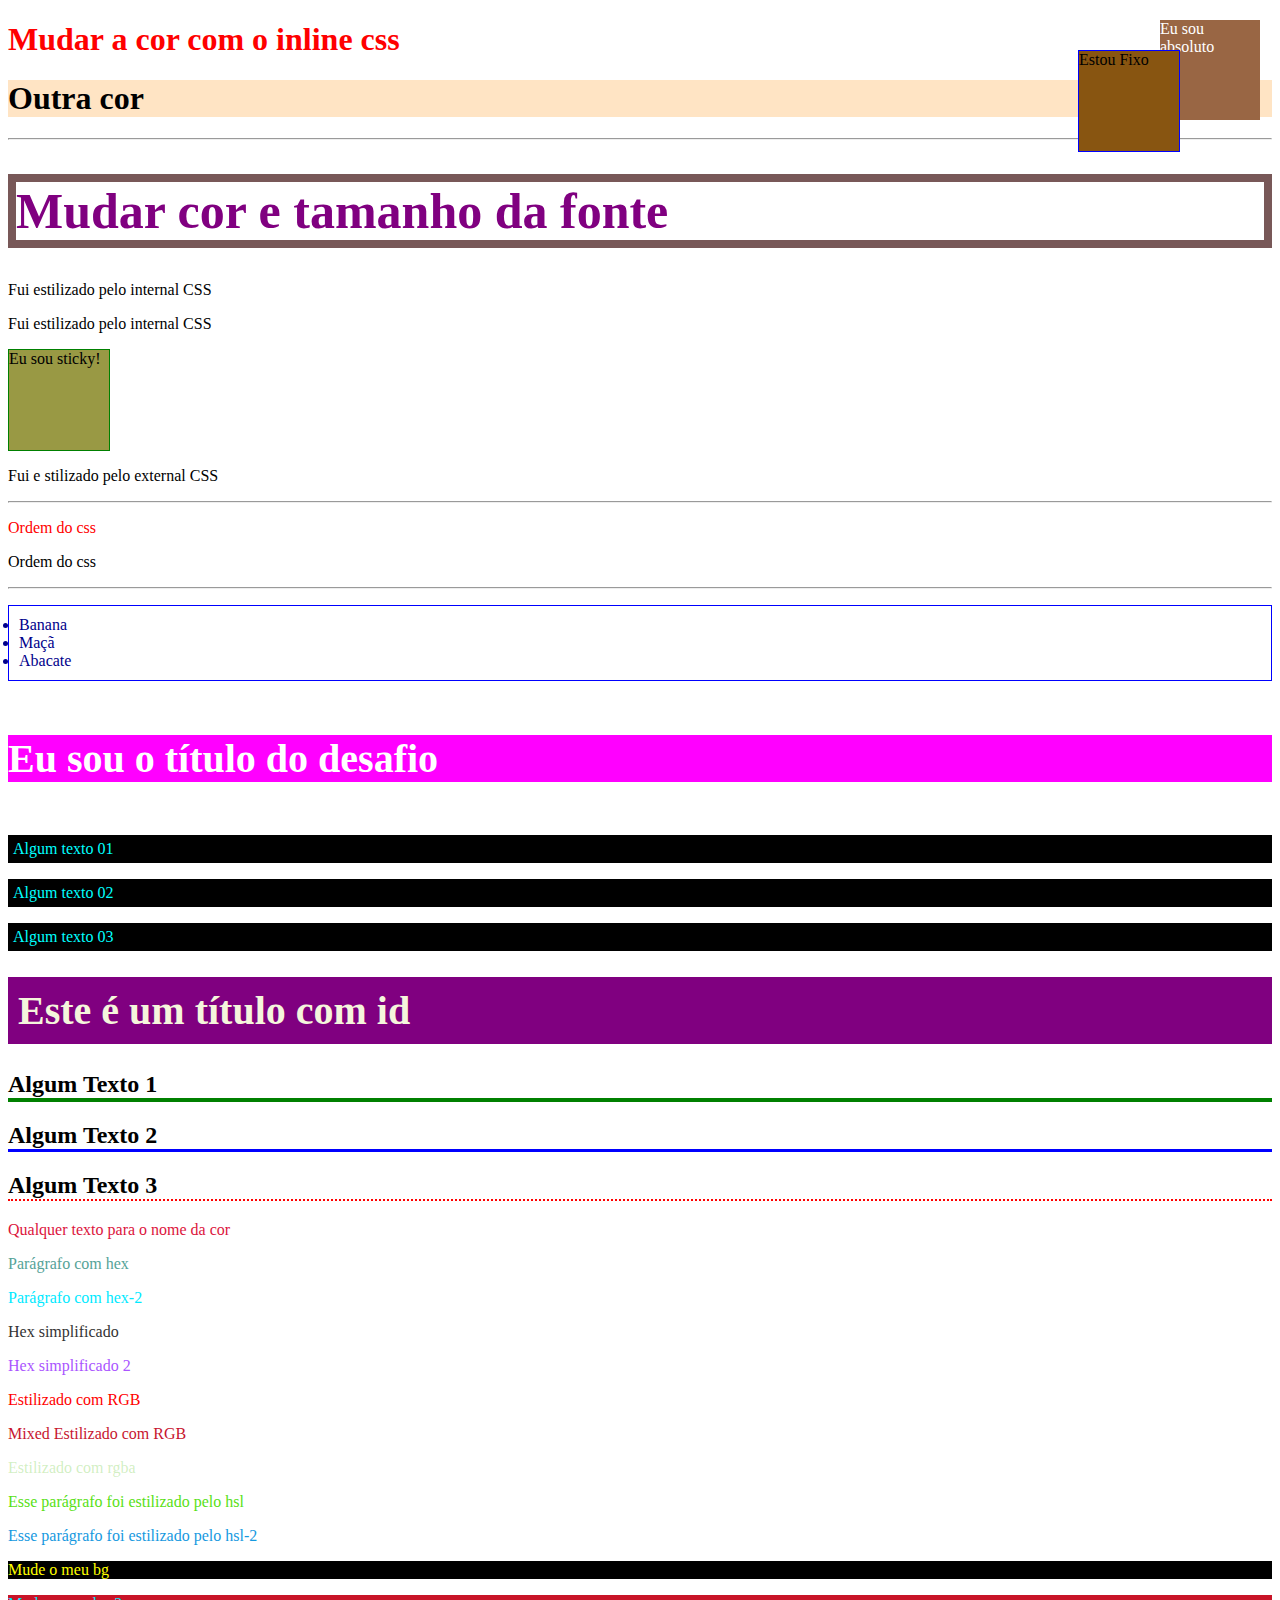
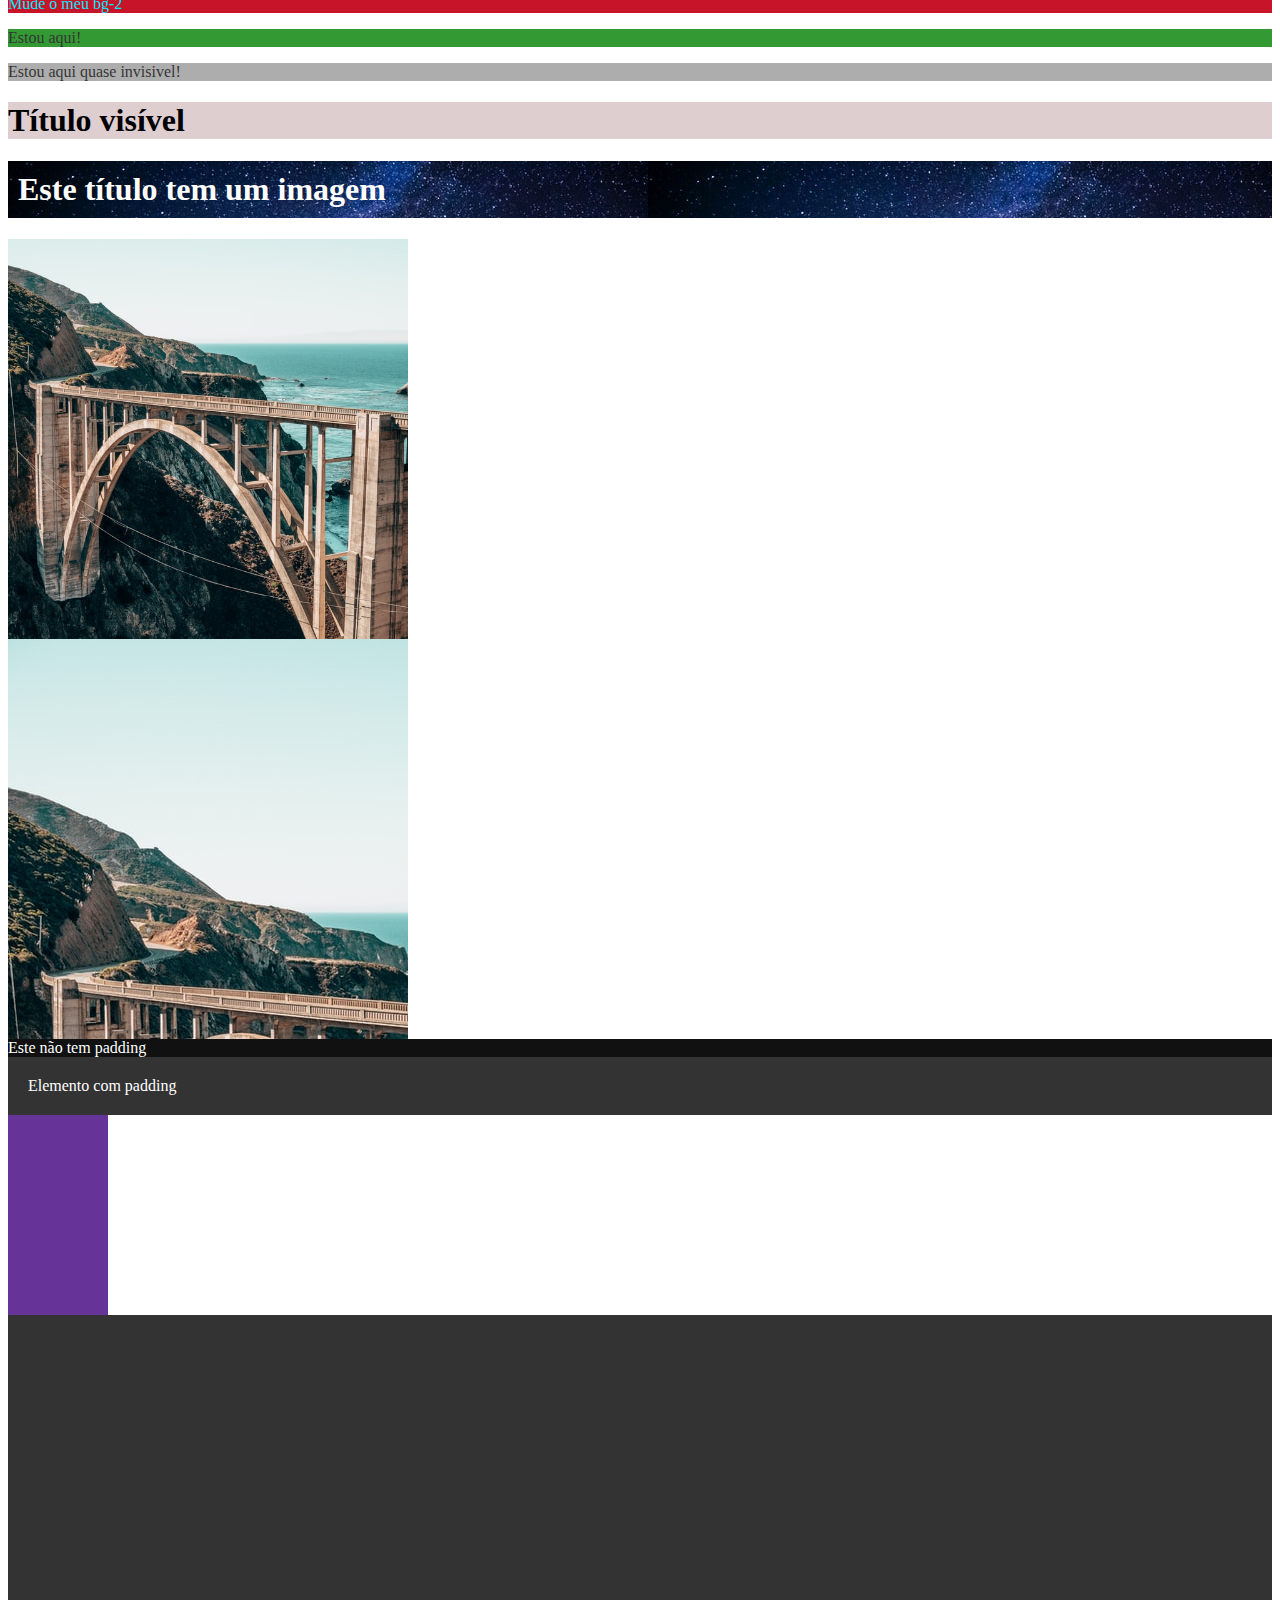
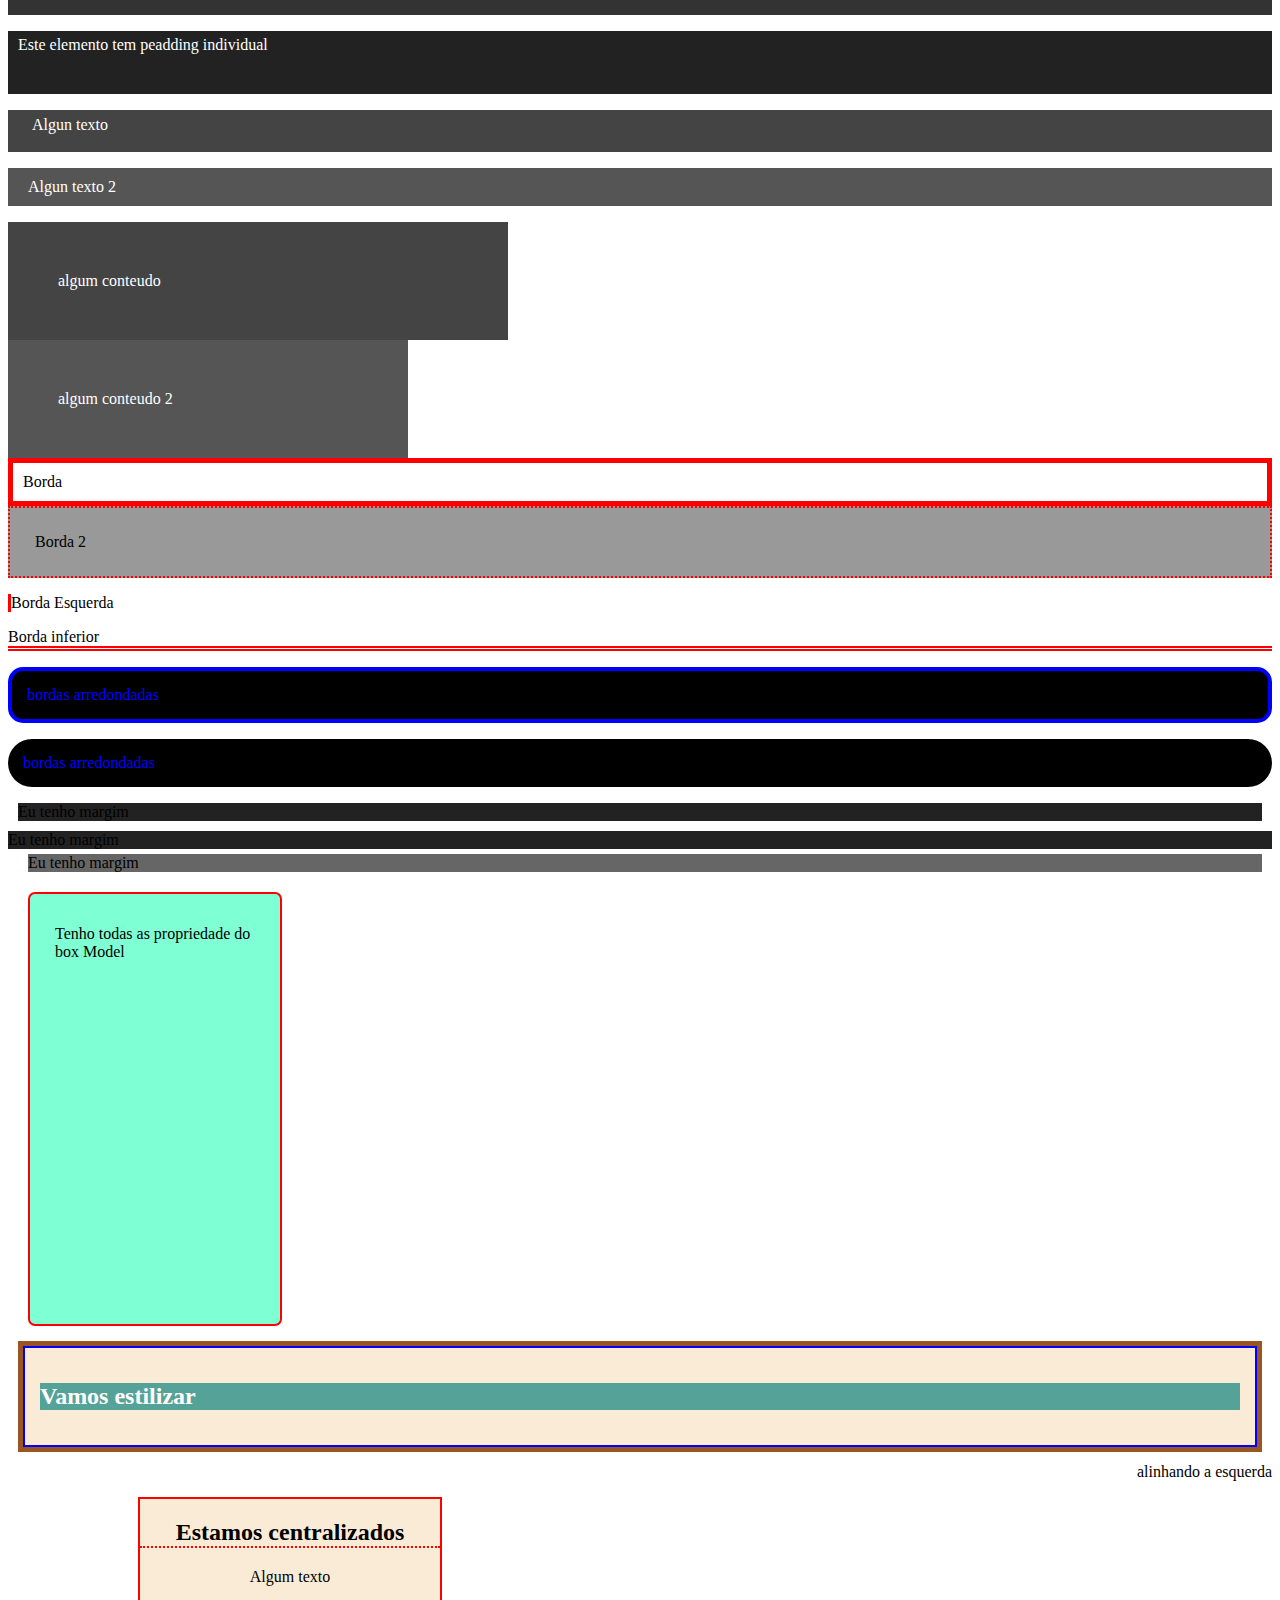
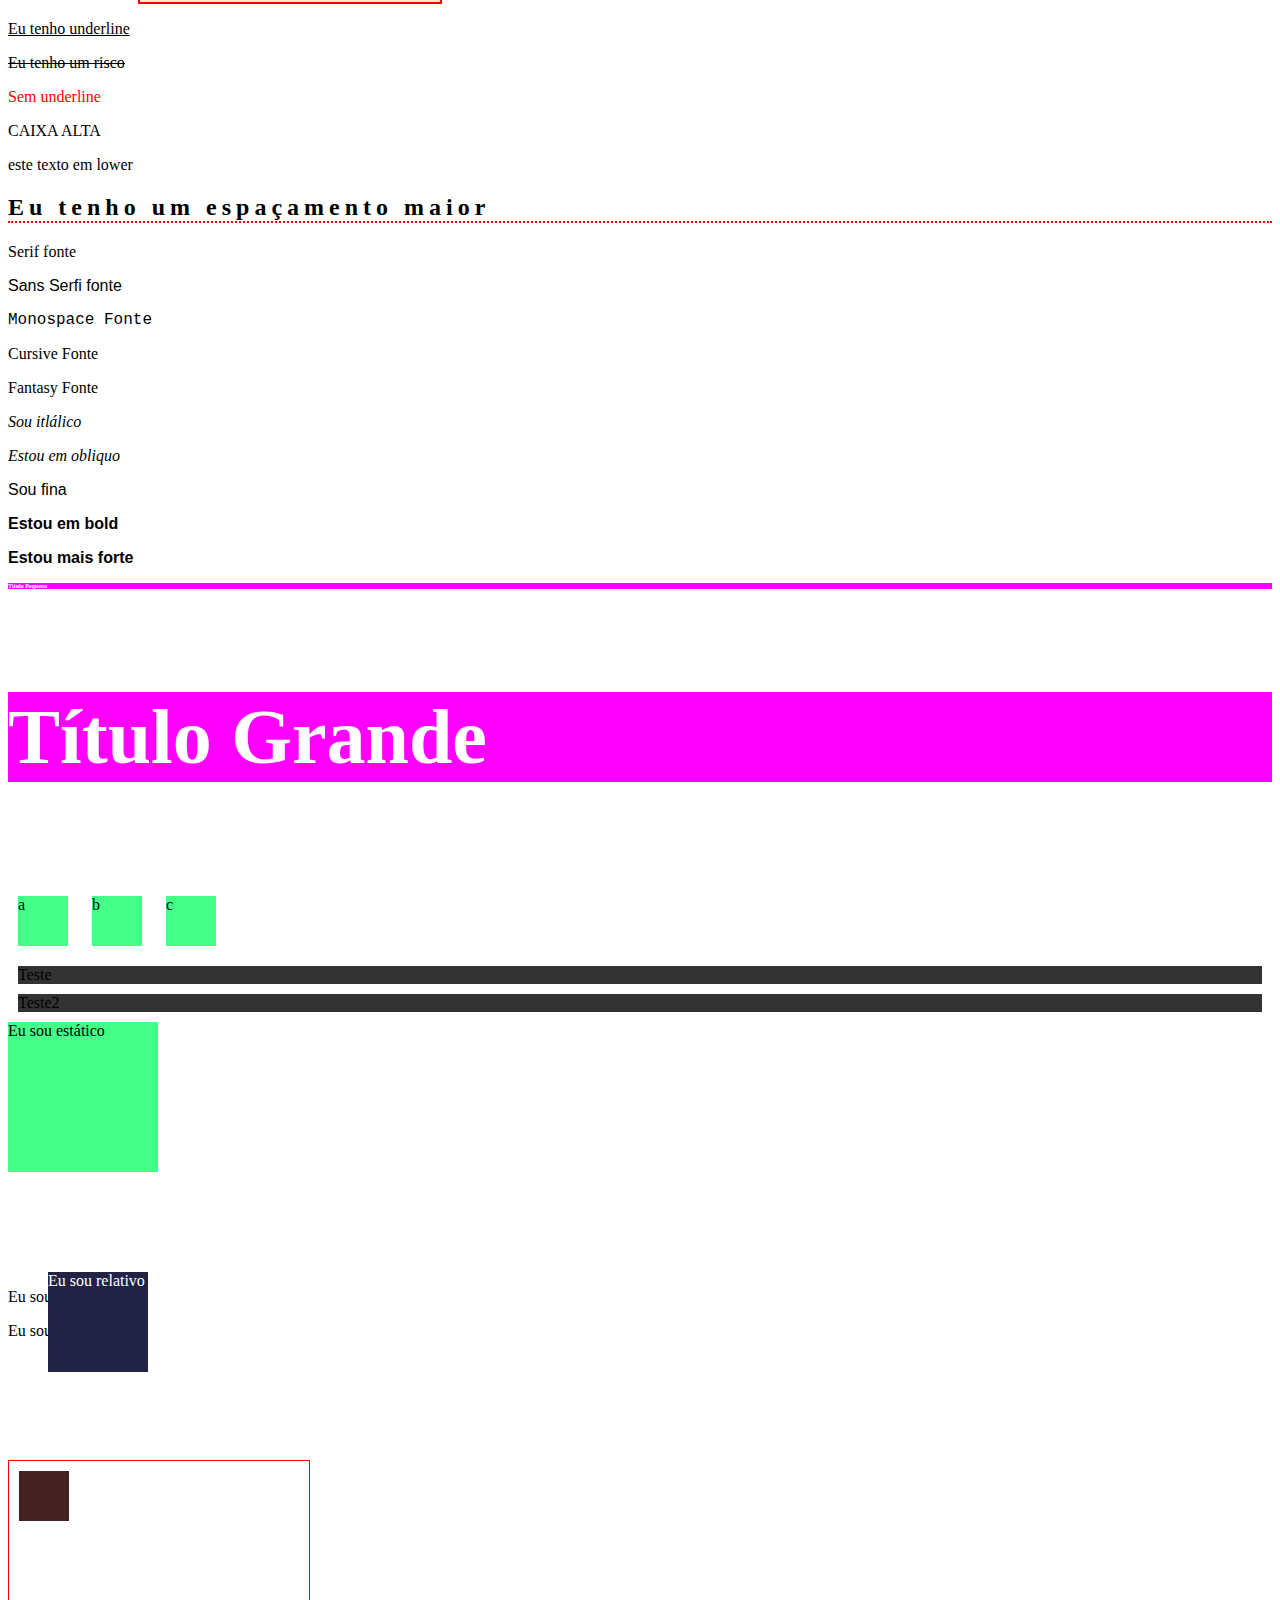
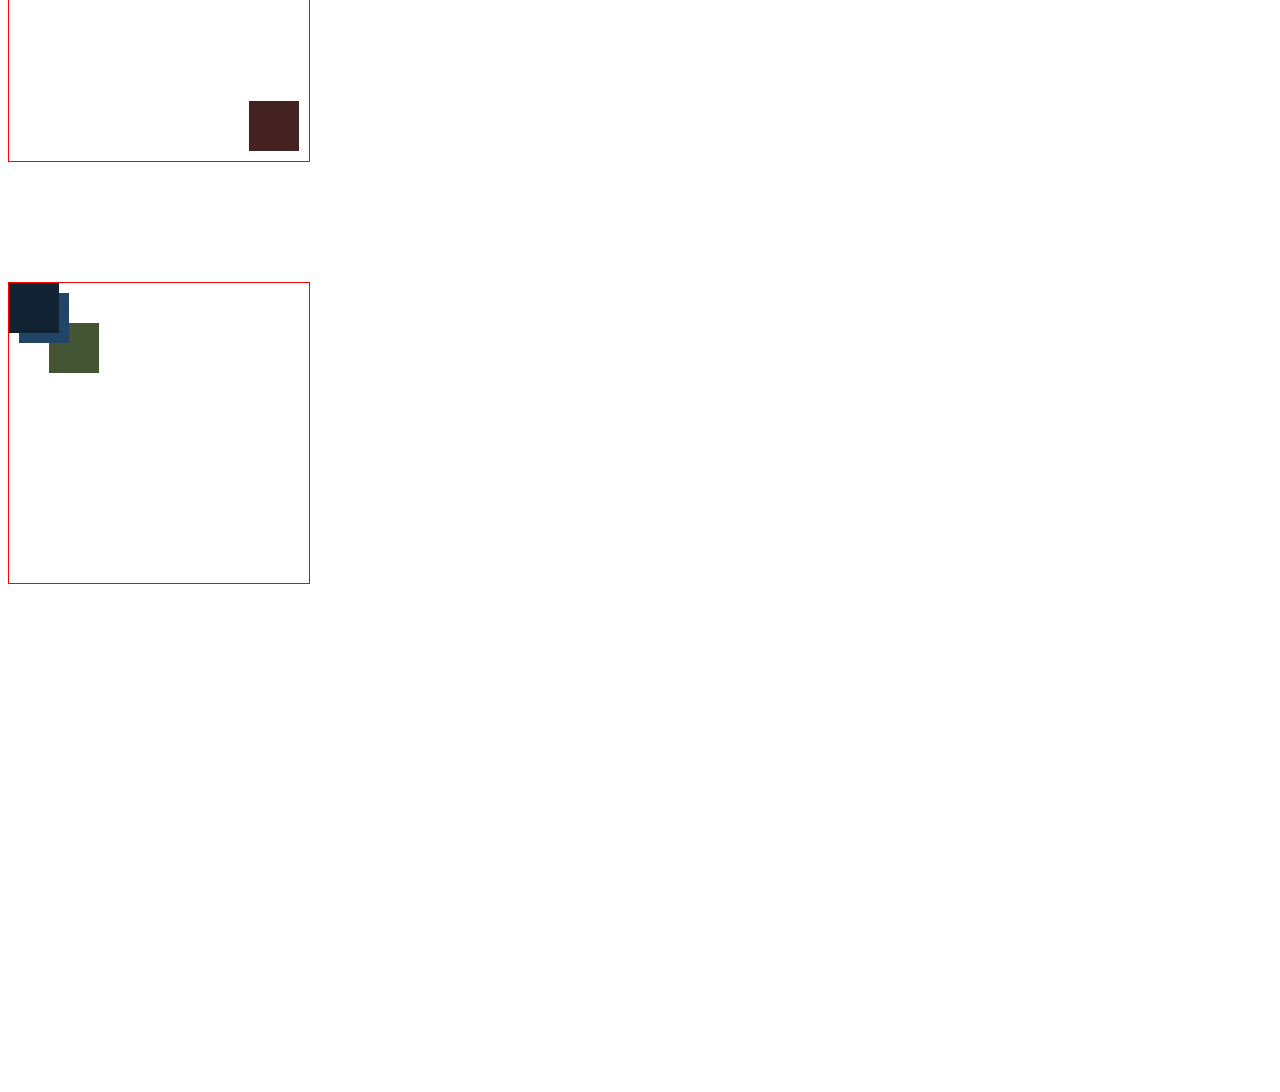
<file: 02.css/index.html>
<!DOCTYPE html>
<html lang="en">
<head>
    <meta charset="UTF-8">
    <meta name="viewport" content="width=device-width, initial-scale=1.0">
    <!-- <style>
        p {
            color: green;
            font-size: 40px;
        }
    </style> -->
    <link rel="stylesheet" href="css/styles.css"> 
    <link rel="stylesheet" href="css/list.css"> 
    <link rel="stylesheet" href="css/titles.css"> 

    <title>Aprendendo CSS</title>
</head>
<body>

    <!-- 1 Inline CSS -->
    <h1 style="color: red">Mudar a cor com o inline css</h1>
    <h1 style=" background-color: bisque;">Outra cor</h1>
    <hr>
    <!-- 2 Multiplas regras -->
    <h1 style="color: purple; font-size: 50px; border: 8px solid rgb(120, 88, 88)"> Mudar cor e tamanho da fonte</h1>

    <!-- 3 Internal CSS  -->
    <p>Fui estilizado pelo internal CSS</p>
    <p>Fui estilizado pelo internal CSS</p>

<!-- 48 -->
<div class="sticky">
    <span>Eu sou sticky!</span>
</div>


    <!-- 04 External-->
    <p>Fui e stilizado pelo external CSS</p>

    <!-- 05 Ordem do CSS -->
    <hr>
    <p style="color: red">Ordem do css</p>
    <p>Ordem do css</p>
    <hr>

    <ul>
        <li>Banana</li>
        <li>Maçã</li>
        <li>Abacate</li>
    </ul>

    <!-- 07 desafio  -->
    <h4>Eu sou o título do desafio</h4>

    <!-- 08 Classes -->

    <p class="paragraph">Algum texto 01</p>
    <p class="paragraph">Algum texto 02</p>
    <p class="paragraph">Algum texto 03</p>
    <!-- p.paragraph*3 -->

    <!-- 09 ID -->

    <h1 id="exclusive-title">Este é um título com id</h1>

    <!-- 10 multiplas regras -->
    <h2 id="algum-titulo" class="titulo">Algum Texto 1</h2>
    <h2 class="titulo">Algum Texto 2</h2>
    <h2>Algum Texto 3</h2>

    <!-- 11 nome de cor -->

    <p class="color-name">Qualquer texto para o nome da cor</p>

    <!-- 12 hex -->

    <p class="hex">Parágrafo com hex</p>
    <p class="hex-2">Parágrafo com hex-2</p>

    <!-- 13 Aprofundando hex -->

    <p class="simple-hex">Hex simplificado</p>
    <p class="simple-hex-2">Hex simplificado 2</p>

    <!-- 14 RGB -->

    <p class="rgb">Estilizado com RGB</p>
    <p class="mixed-rgb">Mixed Estilizado com RGB</p>

    <!-- 15 RGBA -->
    <p class="rgba">Estilizado com rgba </p>

    <!-- 16 hsl   -->
    <p class="hsl">Esse parágrafo foi estilizado pelo hsl</p>
    <p class="hsl-2">Esse parágrafo foi estilizado pelo hsl-2</p>

    <!-- 17 background color -->

    <p class="bg">Mude o meu bg</p>
    <p class="bg-2">Mude o meu bg-2</p>

    <!-- 18 opacidade bg -->

    <!-- div.bgopacity>p -->
    <div class="bg-opacity">
        <p>Estou aqui!</p>
    </div> 
    <div class="bg-opacity-2">
        <p>Estou aqui quase invisivel!</p>
    </div> 
    <!-- 19  RGB com opacidade -->
    <!-- div.rgba-opacity>h1 -->
    <div class="rgba-opacity">
        <h1>Título visível</h1>
    </div>

    <!-- 20 bg img -->

    <h1 class="bg-image">Este título tem um imagem</h1>

    <!-- 21 centralizar img no bg -->
    <div class="centered-bg"></div>
    <div class="not-centered-bg"></div>

<!-- 22 largura e altura -->

<div class="without-padding">Este não tem padding</div>

<div class="padding">Elemento com padding</div>

<!-- 23 - largura e altura -->

<div class="height1"></div>
<div class="height2"></div>

<!-- 24 padding individual -->

<p class="padding-individual">Este elemento tem peadding individual</p>

<!-- 25 shorthand padding -->

<p class="shortpad">Algun texto</p>
<p class="shortpad-2">Algun texto 2</p>

<!-- 26 -->
<div class="w-border-box">algum conteudo</div>
<div class="border-box">algum conteudo 2</div>

<!-- 27 bordas -->

<div class="border">Borda</div>
<div class="border2">Borda 2</div>
<!-- 28 bordas individuais -->

<p class="border-esquerda">Borda Esquerda</p>
<p class="border-abaixo">Borda inferior</p>

<!-- 29 bordas arredondas -->

<p class="arredondadas">bordas arredondadas </p>
<p class="arredondadas-2">bordas arredondadas </p>

<!-- 30 -->
<div class="margin">Eu tenho margim</div>
<div class="margin-2">Eu tenho margim</div>
<div class="margin-3">Eu tenho margim</div>

<!-- 31 -->

<div class="box-model">
    <p>Tenho todas as propriedade do box Model</p>
</div>

<!-- 32 DESAFIO -->

<div id="box-model-desafio">
    <h2 class="desafio-title">Vamos estilizar</h2>
</div>

<!-- 33 -->
<p class="text-aligned">alinhando a esquerda</p>

<div class="container-center">
    <h2>Estamos centralizados</h2>
    <p>Algum texto</p>
</div>

<!-- 34 -->
<p class="underline">Eu tenho underline</p>
<p class="line-trough">Eu tenho um risco</p>
<a href="#" class="remover-underline">Sem underline</a>

<!-- 35 -->
<p class="upper">Caixa alta</p>
<p class="lower">ESTE TEXTO EM LOWER</p>

<!-- 36 -->
<h2 class="spacing">Eu tenho um espaçamento maior</h2>

<!-- 37 -->

<p class="serif">Serif fonte</p>
<p class="sans-serfi">Sans Serfi fonte</p>
<p class="monospace">Monospace Fonte</p>
<p class="cursive">Cursive Fonte</p>
<p class="fantasy">Fantasy Fonte</p>

<!-- 38 -->
<p class="italic">Sou itlálico</p>
<p class="oblique">Estou em obliquo</p>

<!-- 39 -->
<p class="thin">Sou fina</p>
<p class="bold">Estou em bold</p>
<p class="bolder">Estou mais forte  </p>

<!-- 40 -->

<h4 class="small">Título Pequeno</h4>
<h4 class="big">Título Grande</h4>

<!-- 41  -->
<div class="inline-box">a</div>
<div class="inline-box">b</div>
<div class="inline-box">c</div>

<span class="block">Teste</span>
<span class="block">Teste2</span>

<!-- 42 -->
<p class="invisible">Me encontre se puder</p>

<!-- 43 -->
<div class="static"><span>Eu sou estático</span></div>

<!-- 44 -->
<div class="relative"><span>Eu sou relativo</span></div>
<p>Eu sou um parágrafo</p>

<!-- 45 -->
<div class="absolute">
    <span>Eu sou absoluto</span>
</div>
<p>Eu sou um parágrafo</p>

<!-- 46 -->
<div class="relative-container">
    <div class="absolute-1"></div>
    <div class="absolute-2"></div>
</div>

<!-- 47 -->
<div class="fixed">
    <span>Estou Fixo</span>
</div>

<!-- 49 -->
<div class="relative-container">
    <div class="absolute-3"></div>
    <div class="absolute-4"></div>
    <div class="absolute-5"></div>
</div>

</body>
</html>
</file>
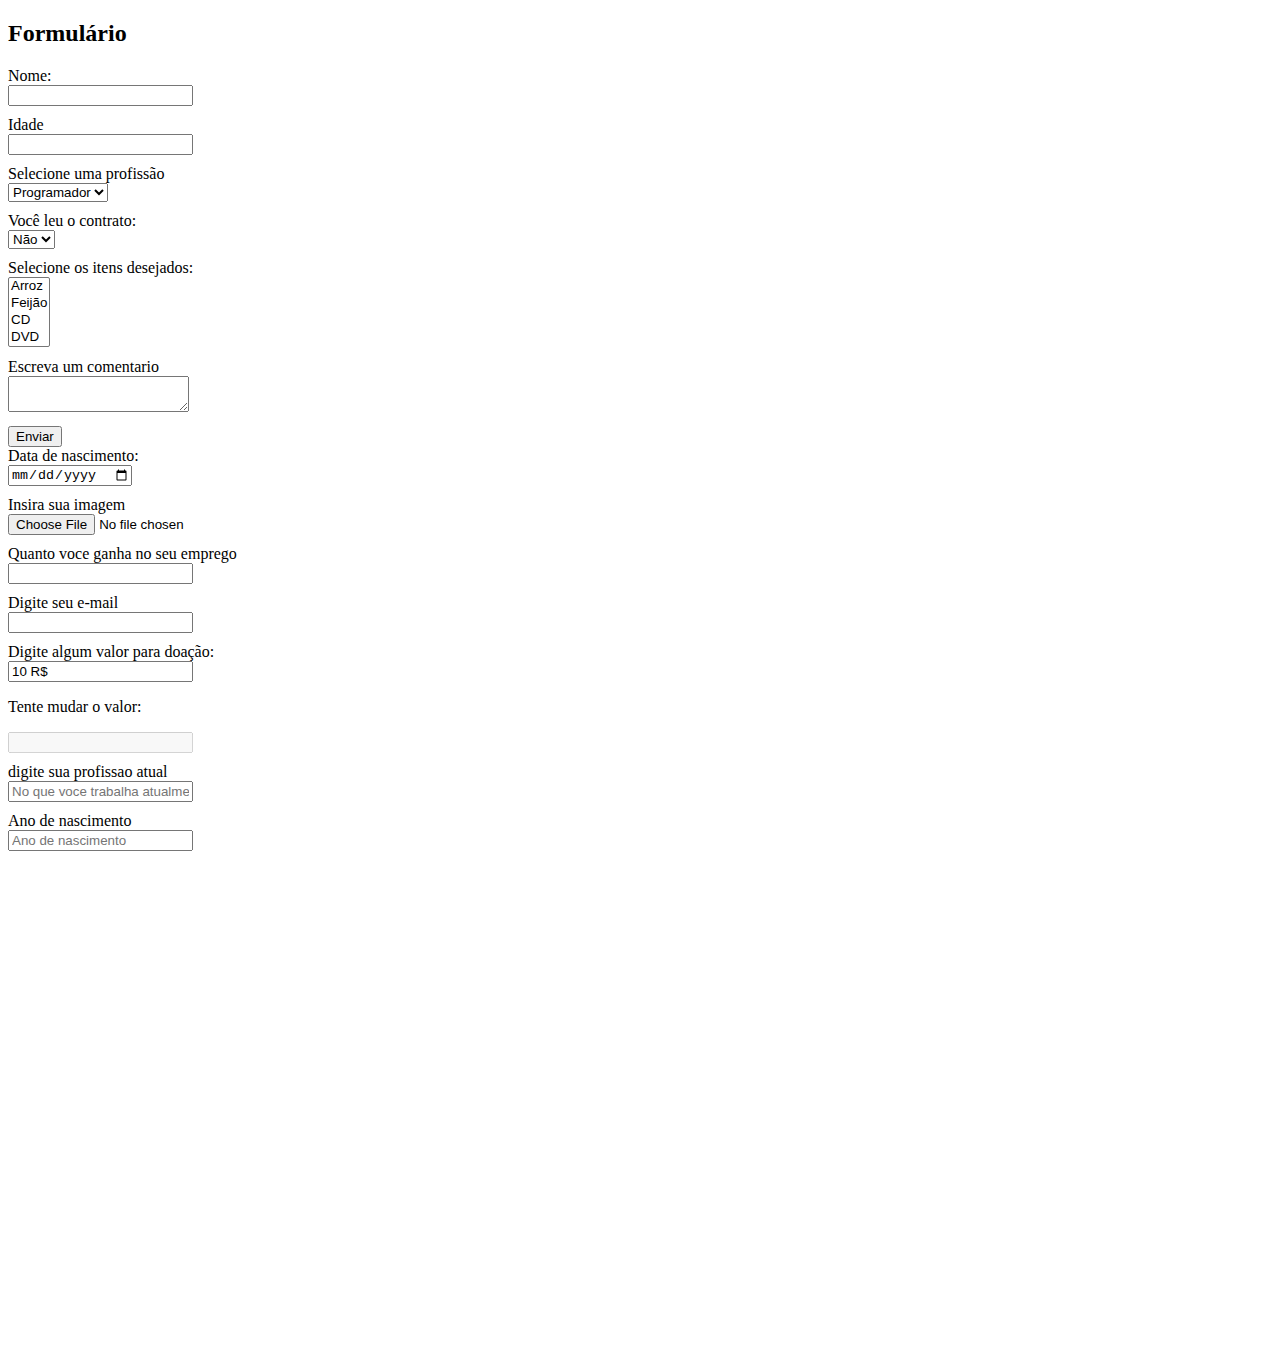
<file: 03.formularios/index.html>
<!DOCTYPE html>
<html lang="pt-br">
<head>
    <meta charset="UTF-8">
    <meta name="viewport" content="width=device-width, initial-scale=1.0">
    <link rel="stylesheet" href="css/style.css">
    <title>Formulário</title>
</head>
<body>
    <!-- 1 e 2 Criando e atribuindo formlario -->
    <h2>Formulário</h2>
    <form action="register.php" method="get">
        <div>
            <!-- 03 NAME -->
            <label>Nome:</label>
            <input type="text">
        </div>
     <!--04 atributo label  -->

        <div>
            <label for="age">Idade</label>
            <input type="text" name="age">
        </div>
        <!-- 06 -->
        <div >
            <label for="job">Selecione uma profissão</label>
            <select name="job">
                <option value="programador">Programador</option>
                <option value="tester">tester</option>
                <option value="devops">DevOps</option>
            </select>
        </div>

        <!-- 07 -->

        <div>
            <label for="contract">Você leu o contrato:</label>
            <select name="contract" >
                <option value="sim">Sim</option>
                <option value="nao" selected>Não</option>   
            </select>
        </div>

        <!-- 08 -->
        <div>
            <label for="items">Selecione os itens desejados:</label>
            <select name="items" multiple>
                <option value="arroz">Arroz</option>
                <option value="feijao">Feijão</option>
                <option value="cd">CD</option>
                <option value="dvd">DVD</option>
            </select>
        </div>

        <!-- 09 -->

        <div>
            <label for="comment">Escreva um comentario </label>
            <textarea name="comment"></textarea>
        </div>

        <!-- 10 -->





        <!-- 05 envio -->
        <input type="submit" value="Enviar">
    </form>


<!--16  -->
<div>
    <label for="birthday">Data de nascimento:</label>
    <input type="date" name="birthday">
</div>
<!-- 17 -->
<div>
    <label for="reset">Insira sua imagem</label>
    <input type="file" name="image">
</div>

<!-- 18 -->
<div>
    <label for="salary">Quanto voce ganha no seu emprego</label>
    <input type="number" name="salary">
</div>
<!-- 19 -->
<div>
    <label for="email">Digite seu e-mail</label>
    <input type="email" name="email">
</div>
<!-- 20 -->
    <div>
        <label for="value">Digite algum valor para doação:</label>
        <input type="text" value="10 R$" name="value">
    </div>
<!-- 21 -->
    <div>
        <p>
            Tente mudar o valor:
        </p>
        <input type="text" name="Nao consegue moise" disabled>
    </div>
<!-- 22-->
    <div>
        <label for="currentjob">digite sua profissao atual</label>
        <input type="text" name="correntjob" placeholder="No que voce trabalha atualmente">
    </div>
<!-- 23 -->
    <div>
        <label for="birthday">Ano de nascimento</label>
        <input type="text" placeholder="Ano de nascimento" required>
    </div>   
 
    <div>

    </div>
</body>
</html>
</file>
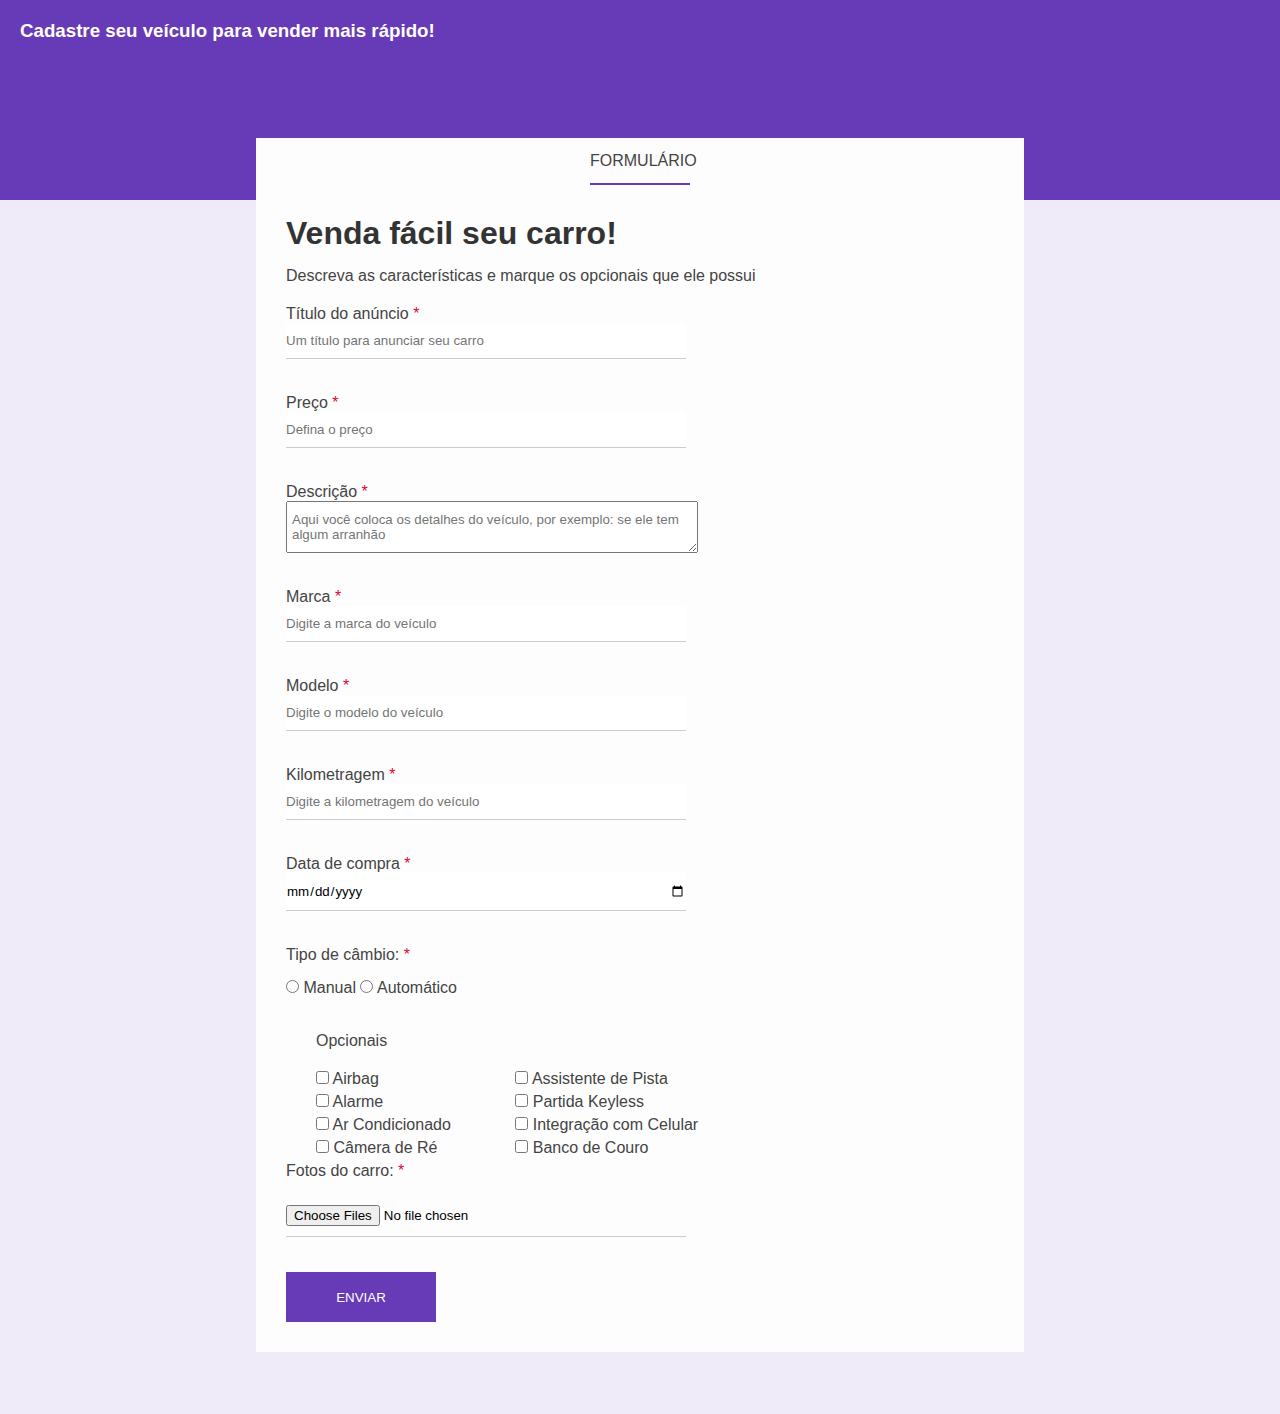
<file: 04_proj_formulario/index.html>
<!DOCTYPE html>

<html lang="pt-br">

  <head>

    <meta charset="UTF-8" />

    <meta http-equiv="X-UA-Compatible" content="IE=edge" />

    <meta name="viewport" content="width=device-width, initial-scale=1.0" />

    <title>Venda seu carro</title>

    <link rel="stylesheet" href="css/style.css" />

  </head>

  <body>

    <div class="container">

      <div class="header">

        <h3>Cadastre seu veículo para vender mais rápido!</h3>

      </div>

      <div class="form-container">

        <div class="form-header">

          <p>Formulário</p>

        </div>

        <div class="form-body">

          <h1 class="form-title">Venda fácil seu carro!</h1>

          <p>

            Descreva as características e marque os opcionais que ele possui

          </p>

          <form>

            <div class="box-input">

              <label for="title"

                >Título do anúncio <span class="required-field">*</span></label

              >

              <input

                type="text"

                name="title"

                id="title"

                class="block"

                placeholder="Um título para anunciar seu carro"

                minlength="1"

                maxlength="30"

                required

              />

            </div>

            <div class="box-input">

              <label for="price"

                >Preço <span class="required-field">*</span></label

              >

              <input

                type="number"

                name="price"

                id="price"

                class="block"

                placeholder="Defina o preço"

                required

              />

            </div>

            <div class="box-input">

              <label for="description"

                >Descrição <span class="required-field">*</span></label

              >

              <textarea

                name="description"

                id="description"

                class="block"

                placeholder="Aqui você coloca os detalhes do veículo, por exemplo: se ele tem algum arranhão"

              ></textarea>

            </div>

            <div class="box-input">

              <label for="brand"

                >Marca <span class="required-field">*</span></label

              >

              <input

                type="text"

                name="brand"

                id="brand"

                class="block"

                placeholder="Digite a marca do veículo"

                required

              />

            </div>

            <div class="box-input">

              <label for="model"

                >Modelo <span class="required-field">*</span></label

              >

              <input

                type="text"

                name="model"

                id="model"

                class="block"

                placeholder="Digite o modelo do veículo"

                required

              />

            </div>

            <div class="box-input">

              <label for="mileage"

                >Kilometragem <span class="required-field">*</span></label

              >

              <input

                type="number"

                name="mileage"

                id="mileage"

                class="block"

                placeholder="Digite a kilometragem do veículo"

                required

              />

            </div>

            <div class="box-input">

              <label for="purchase_date"

                >Data de compra <span class="required-field">*</span></label

              >

              <input

                type="date"

                name="purchase_date"

                id="purchase_date"

                class="block"

                required

              />

            </div>

            <div class="box-input">

              <p>Tipo de câmbio: <span class="required-field">*</span></p>

              <input type="radio" id="manual" name="gear" />

              <label for="manual">Manual</label>

              <input type="radio" id="auto" name="gear" />

              <label for="auto">Automático</label>

            </div>

            <div class="optional-box">

              <p>Opcionais</p>

              <ul class="optional-list">

                <li>

                  <input

                    type="checkbox"

                    id="airbag"

                    name="optional[]"

                    value="airbag"

                  />

                  <label for="airbag">Airbag</label>

                </li>

                <li>

                  <input

                    type="checkbox"

                    id="alarm"

                    name="optional[]"

                    value="alarm"

                  />

                  <label for="alarm">Alarme</label>

                </li>

                <li>

                  <input type="checkbox" id="ac" name="optional[]" value="ac" />

                  <label for="ac">Ar Condicionado</label>

                </li>

                <li>

                  <input

                    type="checkbox"

                    id="reverse_camera"

                    name="optional[]"

                    value="reverse_camera"

                  />

                  <label for="reverse_camera">Câmera de Ré</label>

                </li>

              </ul>

            </div>

            <div class="optional-box">

              <ul class="optional-list">

                <li>

                  <input

                    type="checkbox"

                    id="lane_assist"

                    name="optional[]"

                    value="lane_assist"

                  />

                  <label for="lane_assist">Assistente de Pista</label>

                </li>

                <li>

                  <input

                    type="checkbox"

                    id="keyless"

                    name="optional[]"

                    value="keyless"

                  />

                  <label for="keyless">Partida Keyless</label>

                </li>

                <li>

                  <input

                    type="checkbox"

                    id="smartphone"

                    name="optional[]"

                    value="smartphone"

                  />

                  <label for="smartphone">Integração com Celular</label>

                </li>

                <li>

                  <input

                    type="checkbox"

                    id="leather_seat"

                    name="optional[]"

                    value="leather_seat"

                  />

                  <label for="leather_seat">Banco de Couro</label>

                </li>

              </ul>

            </div>

            <div class="box-input">

              <p>Fotos do carro: <span class="required-field">*</span></p>

              <input

                type="file"

                multiple

                accept="image/png, image/jpg"

                id="images"

                name="images"

                required

              />

            </div>

            <input type="submit" value="Enviar" class="btn-submit" />

          </form>

        </div>

      </div>

    </div>

  </body>

</html>
</file>
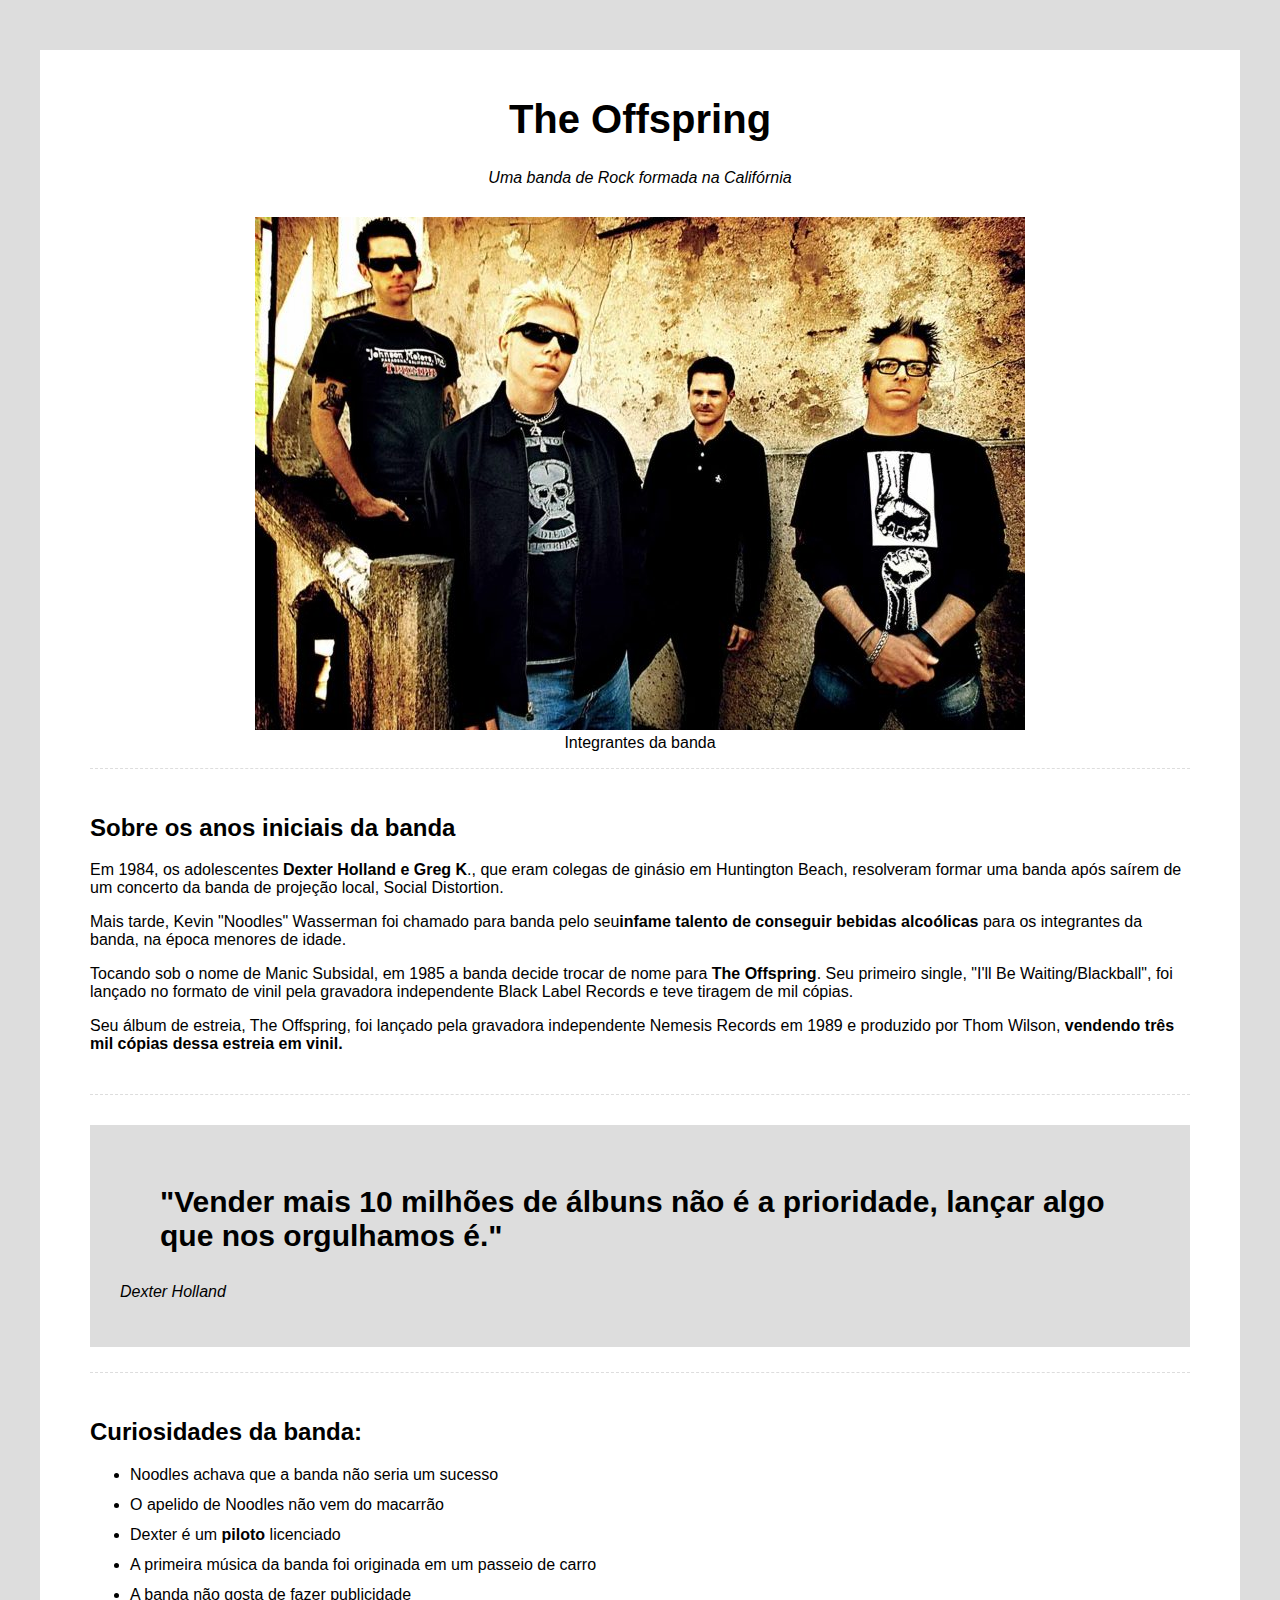
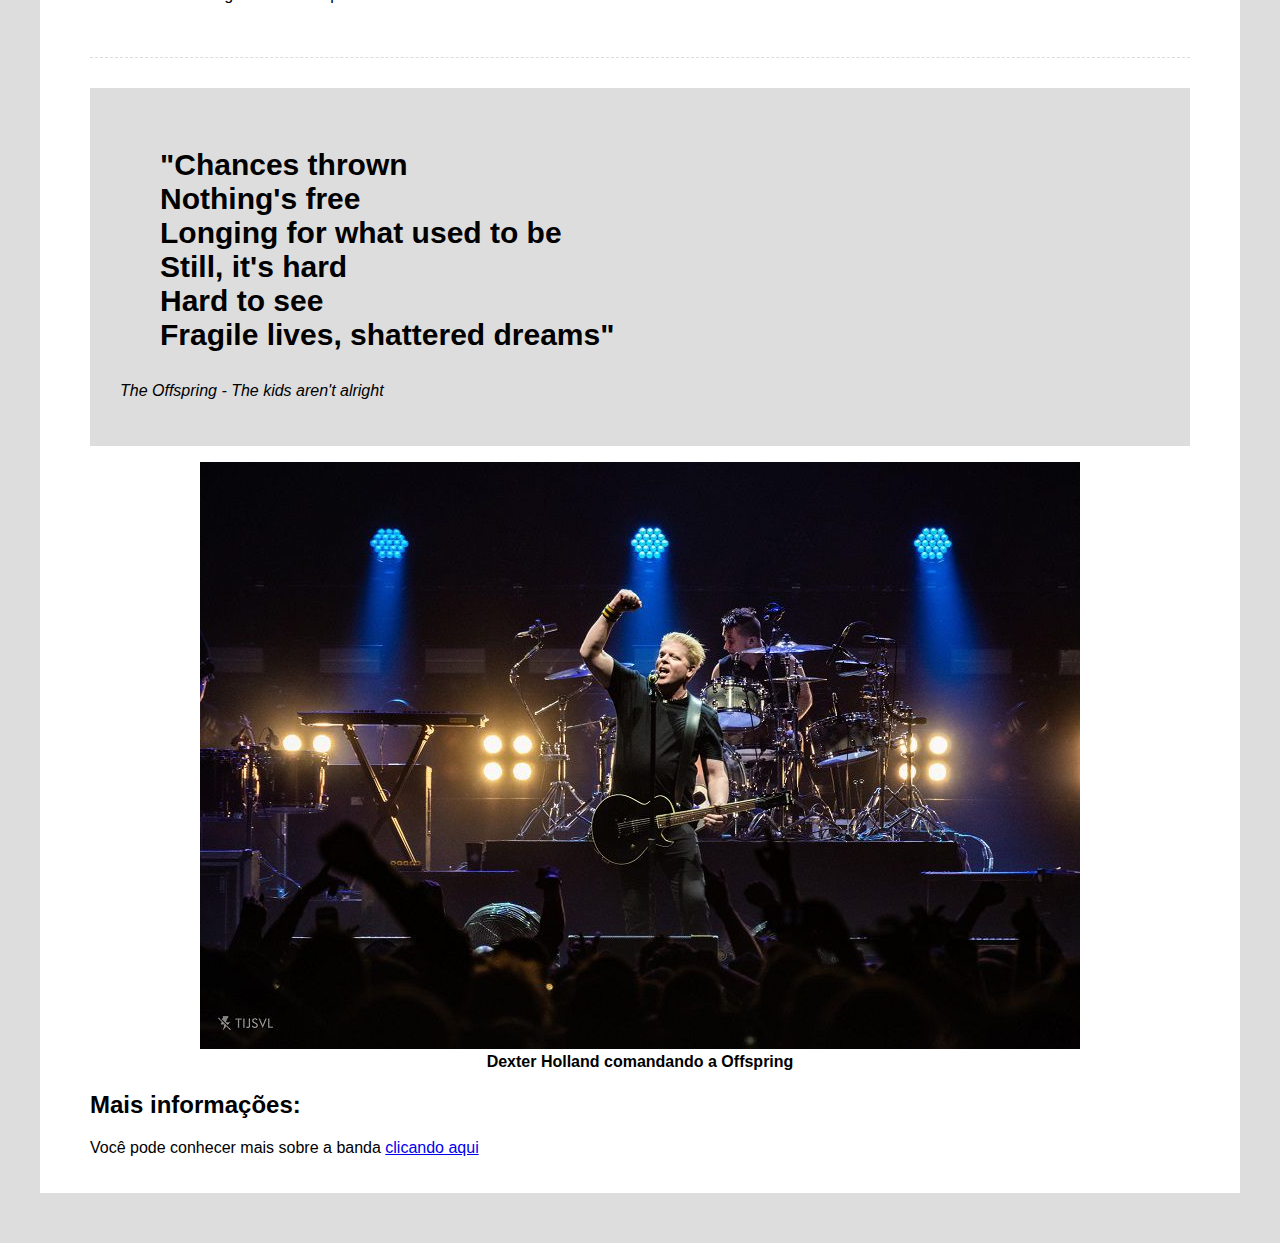
<file: offspring/index.html>
<!DOCTYPE html>
<html lang="pt-br">
  <head>
    <meta charset="UTF-8" />
    <meta http-equiv="X-UA-Compatible" content="IE=edge" />
    <meta name="viewport" content="width=device-width, initial-scale=1.0" />
    <title>Página de Tributo: The Offspring</title>
    <link rel="stylesheet" href="css/style.css" />
  </head>
  <body>
    <div class="container">
      <!-- Cabeçalho -->
      <div class="header">
        <h1 class="main-title">The Offspring</h1>
        <p class="main-paragraph">Uma banda de Rock formada na Califórnia</p>
      </div>
      <!-- Imagem de destaque -->
      <div class="featured-image">
        <figure>
          <img src="img/offspring_1.jpg" alt="A banda The Offspring" />
          <figcaption>Integrantes da banda</figcaption>
        </figure>
      </div>
      <!-- Biografia -->
      <div class="biography-container">
        <h2>Sobre os anos iniciais da banda</h2>
        <p>
          Em 1984, os adolescentes
          <span class="bold">Dexter Holland e Greg K</span>., que eram colegas de ginásio em Huntington Beach, resolveram formar uma banda após saírem de um concerto da banda de projeção local, Social Distortion.
        </p>
        <p>
          Mais tarde, Kevin "Noodles" Wasserman foi chamado para banda pelo seu<span class="bold">infame talento de conseguir bebidas alcoólicas</span>   para os integrantes da banda, na época menores de idade.
        </p>
        <p>
          Tocando sob o nome de Manic Subsidal, em 1985 a banda decide trocar de nome para <span class="bold">The Offspring</span>. Seu primeiro single, "I'll Be Waiting/Blackball", foi lançado no formato de vinil pela gravadora independente Black Label Records e teve tiragem de mil cópias.
        </p>
        <p>
          Seu álbum de estreia, The Offspring, foi lançado pela gravadora independente Nemesis Records em 1989 e produzido por Thom Wilson, <span class="bold">vendendo três mil cópias dessa estreia em vinil.</span>
        </p>
      </div>
      <!-- Container de citação -->
      <div class="quotes-container">
        <blockquote>
          "Vender mais 10 milhões de álbuns não é a prioridade, lançar algo que nos orgulhamos é."
        </blockquote>
        <p>Dexter Holland</p>
      </div>
      <!-- Curiosidades -->
      <div class="curiosities-container">
        <h2>Curiosidades da banda:</h2>
        <ul>
          <li>Noodles achava que a banda não seria um sucesso</li>
          <li>O apelido de Noodles não vem do macarrão</li>
          <li>Dexter é um <span class="bold">piloto</span> licenciado</li>
          <li>
            A primeira música da banda foi originada em um passeio de carro
          </li>
          <li>A banda não gosta de fazer publicidade</li>
        </ul>
      </div>
      <!-- Segunda citação -->
      <div class="quotes-container">
        <blockquote>
          "Chances thrown <br />
          Nothing's free <br />
          Longing for what used to be <br />
          Still, it's hard <br />
          Hard to see <br />
          Fragile lives, shattered dreams"
        </blockquote>
        <p>The Offspring - The kids aren't alright</p>
      </div>
      <!-- Segunda imagem -->
      <div class="img-bold">
        <figure>
          <img src="img/offspring_2.jpeg" alt="The Offspring em um show" />
          <figcaption>Dexter Holland comandando a Offspring</figcaption>
        </figure>
      </div>
      <!-- Mais informações -->
      <div class="moreinfo-container">
        <h2>Mais informações:</h2>
        <p>
          Você pode conhecer mais sobre a banda
          <a href="https://pt.wikipedia.org/wiki/The_Offspring"
            >clicando aqui</a
          >
        </p>
      </div>
    </div>
  </body>
</html>

 <!-- finalizado -->
</file>
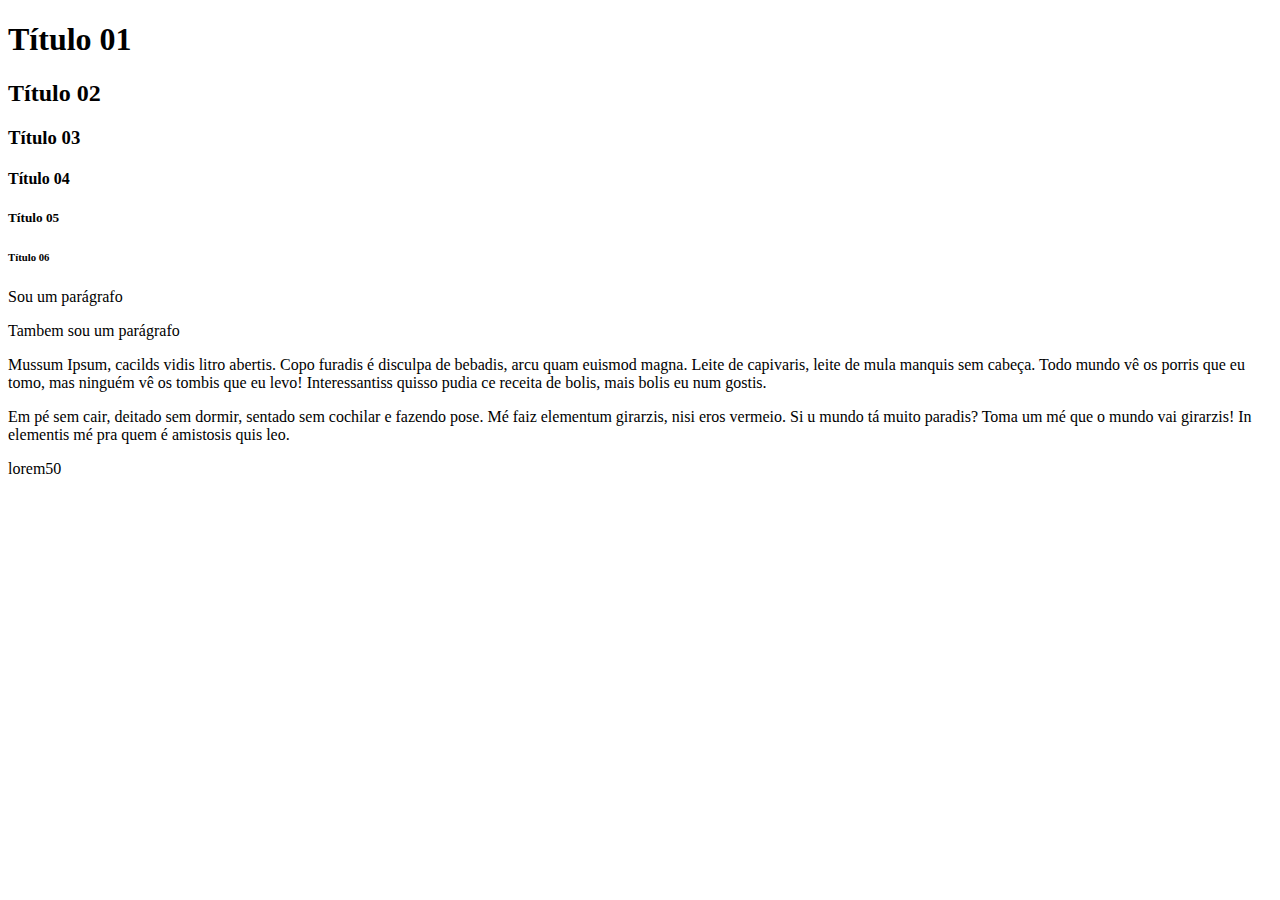
<file: 01.conceitos_basicos/index02.html>
<!DOCTYPE html>
<html lang="pt-br">
<head>
    <meta charset="UTF-8">
    <meta name="viewport" content="width=device-width, initial-scale=1.0">
    <title>Meu primeiro html</title>
</head>
<body>
    <!-- Tudo que escrever em um comentário não será executado-->  
    
    <!-- Títulos em html -->
    <h1>Título 01</h1>
    <h2>Título 02</h2>
    <h3>Título 03</h3>
    <h4>Título 04</h4>
    <h5>Título 05</h5>
    <h6>Título 06</h6>
    
    <!-- Parágrafos -->
    <p>Sou um parágrafo</p>
    <p>Tambem sou um parágrafo</p>

    <p>Mussum Ipsum, cacilds vidis litro abertis.  Copo furadis é disculpa de bebadis, arcu quam euismod magna. Leite de capivaris, leite de mula manquis sem cabeça. Todo mundo vê os porris que eu tomo, mas ninguém vê os tombis que eu levo! Interessantiss quisso pudia ce receita de bolis, mais bolis eu num gostis.</p>

    <p>Em pé sem cair, deitado sem dormir, sentado sem cochilar e fazendo pose. Mé faiz elementum girarzis, nisi eros vermeio. Si u mundo tá muito paradis? Toma um mé que o mundo vai girarzis! In elementis mé pra quem é amistosis quis leo.</p>

    <p>lorem50</p>

</body>
</html>
</file>
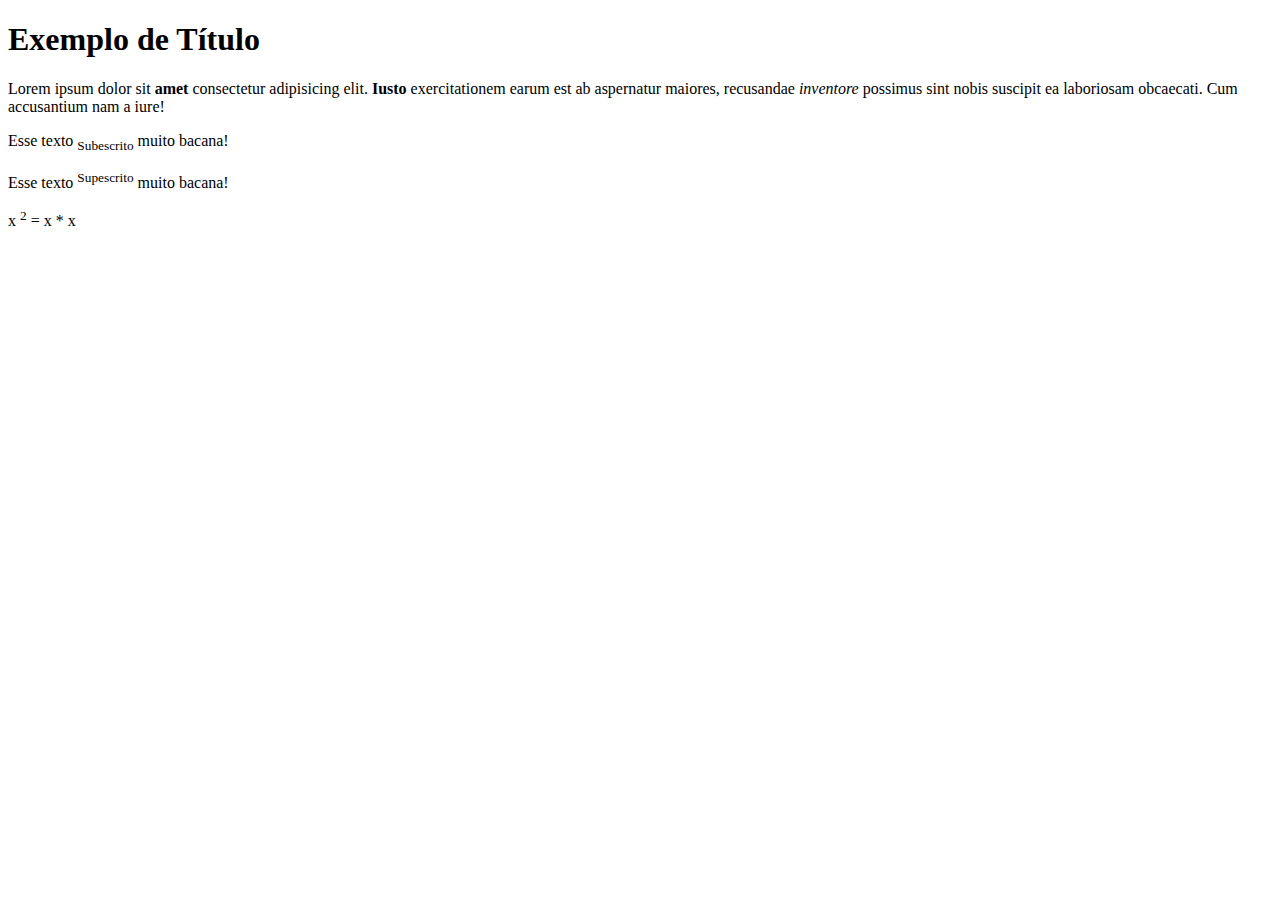
<file: 01.conceitos_basicos/index03.html>
<!DOCTYPE html>
<html lang="en">
<head>
    <meta charset="UTF-8">
    <meta name="viewport" content="width=device-width, initial-scale=1.0">
    <title>Exemplo 03</title>
</head>
<body>

    <h1> Exemplo de Título</h1>
    <p>Lorem ipsum dolor sit <b>amet</b> consectetur adipisicing elit. <strong>Iusto </strong> exercitationem earum est ab aspernatur maiores, recusandae <i>inventore</i> possimus sint nobis suscipit ea laboriosam obcaecati. Cum accusantium nam a iure!</p>

<p> Esse texto <sub>Subescrito</sub>  muito bacana!</p>
<p> Esse texto <sup>Supescrito</sup>  muito bacana!</p>

<p> x <sup>2</sup> = x * x </p>
</body>
</html>
</file>
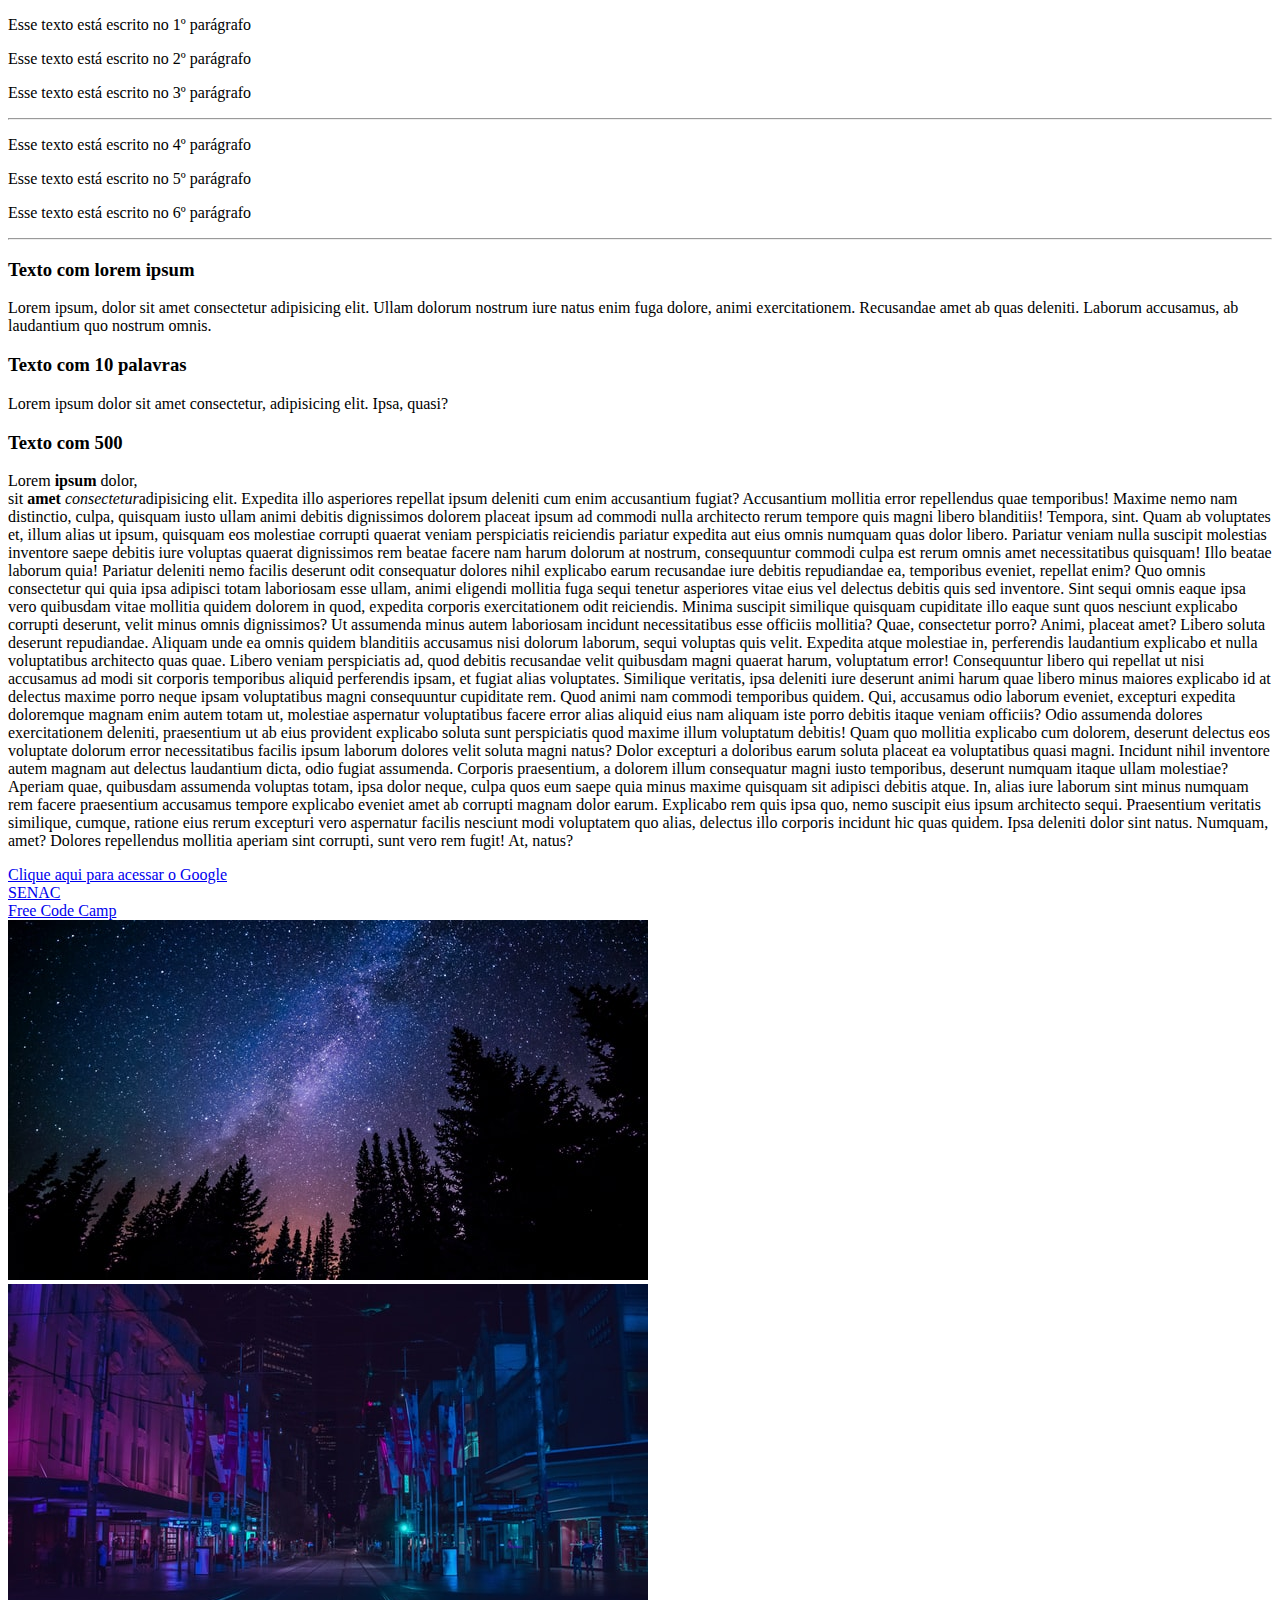
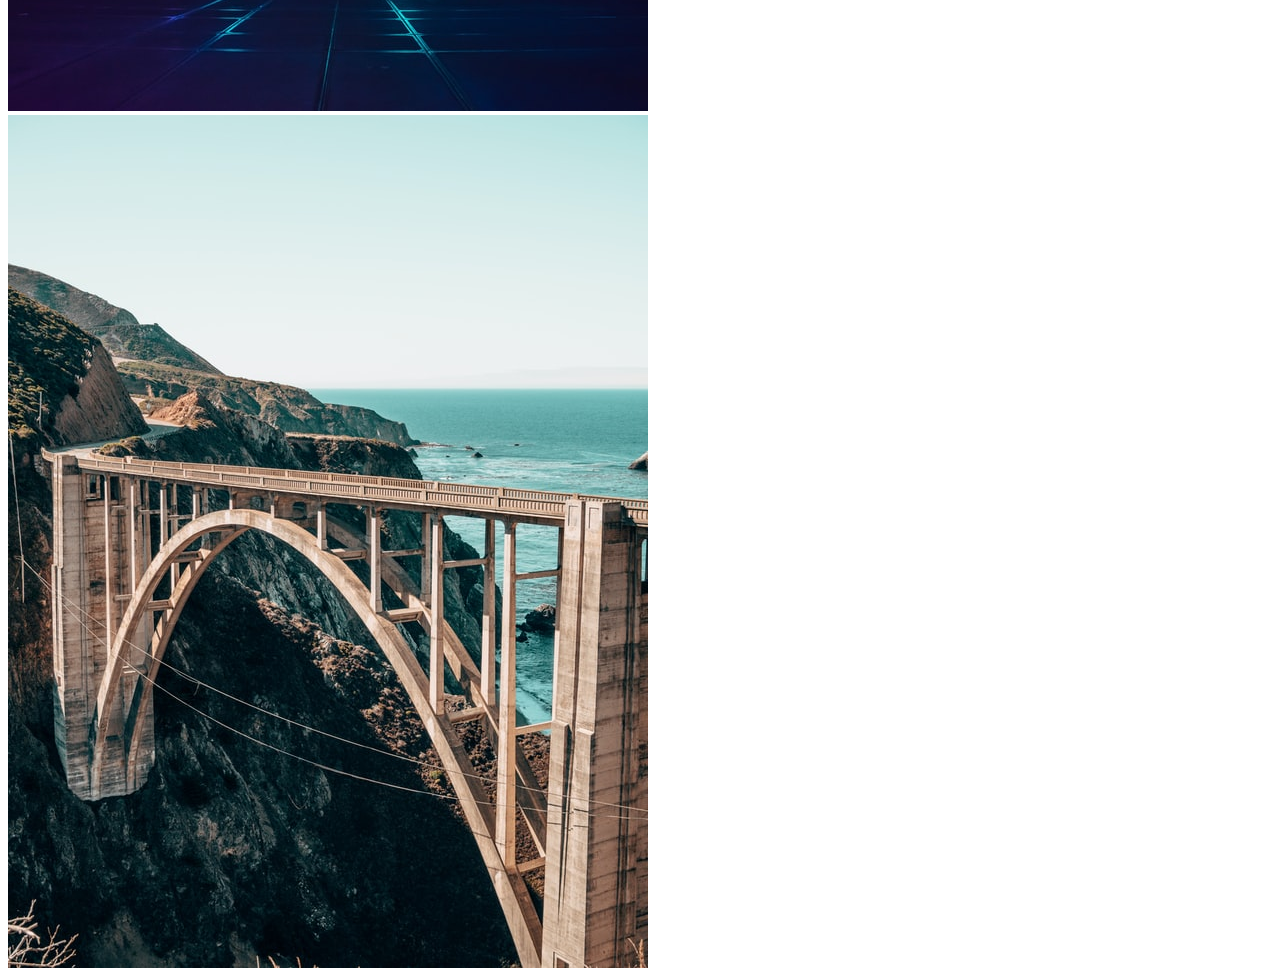
<file: 01.conceitos_basicos/index04.html>
<!DOCTYPE html>
<html lang="en">
<head>
    <meta charset="UTF-8">
    <meta name="viewport" content="width=device-width, initial-scale=1.0">
    <title>Exemplo 04</title>
</head>
<body>

<!-- Sou um comentário em html -->
<p>Esse texto está escrito no 1º parágrafo</p>
<p>Esse texto está escrito no 2º parágrafo</p>
<p>Esse texto está escrito no 3º parágrafo</p>
<hr>
<!-- Sou um comentário
de
multiplas linhas -->
<p>Esse texto está escrito no 4º parágrafo</p>
<p>Esse texto está escrito no 5º parágrafo</p>
<p>Esse texto está escrito no 6º parágrafo</p>
<hr>
<h3>Texto com lorem ipsum</h3>
<p>Lorem ipsum, dolor sit amet consectetur adipisicing elit. Ullam dolorum nostrum iure natus enim fuga dolore, animi exercitationem. Recusandae amet ab quas deleniti. Laborum accusamus, ab laudantium quo nostrum omnis.</p>

<h3>Texto com 10 palavras</h3>
<p>Lorem ipsum dolor sit amet consectetur, adipisicing elit. Ipsa, quasi?</p>

<h3>Texto com 500</h3>
<p>Lorem <b>ipsum</b> dolor, <br> sit <strong>amet</strong> 
    <i>consectetur</i>adipisicing elit. Expedita illo asperiores repellat ipsum deleniti cum enim accusantium fugiat? Accusantium mollitia error repellendus quae temporibus! Maxime nemo nam distinctio, culpa, quisquam iusto ullam animi debitis dignissimos dolorem placeat ipsum ad commodi nulla architecto rerum tempore quis magni libero blanditiis! Tempora, sint. Quam ab voluptates et, illum alias ut ipsum, quisquam eos molestiae corrupti quaerat veniam perspiciatis reiciendis pariatur expedita aut eius omnis numquam quas dolor libero. Pariatur veniam nulla suscipit molestias inventore saepe debitis iure voluptas quaerat dignissimos rem beatae facere nam harum dolorum at nostrum, consequuntur commodi culpa est rerum omnis amet necessitatibus quisquam! Illo beatae laborum quia! Pariatur deleniti nemo facilis deserunt odit consequatur dolores nihil explicabo earum recusandae iure debitis repudiandae ea, temporibus eveniet, repellat enim? Quo omnis consectetur qui quia ipsa adipisci totam laboriosam esse ullam, animi eligendi mollitia fuga sequi tenetur asperiores vitae eius vel delectus debitis quis sed inventore. Sint sequi omnis eaque ipsa vero quibusdam vitae mollitia quidem dolorem in quod, expedita corporis exercitationem odit reiciendis. Minima suscipit similique quisquam cupiditate illo eaque sunt quos nesciunt explicabo corrupti deserunt, velit minus omnis dignissimos? Ut assumenda minus autem laboriosam incidunt necessitatibus esse officiis mollitia? Quae, consectetur porro? Animi, placeat amet? Libero soluta deserunt repudiandae. Aliquam unde ea omnis quidem blanditiis accusamus nisi dolorum laborum, sequi voluptas quis velit. Expedita atque molestiae in, perferendis laudantium explicabo et nulla voluptatibus architecto quas quae. Libero veniam perspiciatis ad, quod debitis recusandae velit quibusdam magni quaerat harum, voluptatum error! Consequuntur libero qui repellat ut nisi accusamus ad modi sit corporis temporibus aliquid perferendis ipsam, et fugiat alias voluptates. Similique veritatis, ipsa deleniti iure deserunt animi harum quae libero minus maiores explicabo id at delectus maxime porro neque ipsam voluptatibus magni consequuntur cupiditate rem. Quod animi nam commodi temporibus quidem. Qui, accusamus odio laborum eveniet, excepturi expedita doloremque magnam enim autem totam ut, molestiae aspernatur voluptatibus facere error alias aliquid eius nam aliquam iste porro debitis itaque veniam officiis? Odio assumenda dolores exercitationem deleniti, praesentium ut ab eius provident explicabo soluta sunt perspiciatis quod maxime illum voluptatum debitis! Quam quo mollitia explicabo cum dolorem, deserunt delectus eos voluptate dolorum error necessitatibus facilis ipsum laborum dolores velit soluta magni natus? Dolor excepturi a doloribus earum soluta placeat ea voluptatibus quasi magni. Incidunt nihil inventore autem magnam aut delectus laudantium dicta, odio fugiat assumenda. Corporis praesentium, a dolorem illum consequatur magni iusto temporibus, deserunt numquam itaque ullam molestiae? Aperiam quae, quibusdam assumenda voluptas totam, ipsa dolor neque, culpa quos eum saepe quia minus maxime quisquam sit adipisci debitis atque. In, alias iure laborum sint minus numquam rem facere praesentium accusamus tempore explicabo eveniet amet ab corrupti magnam dolor earum. Explicabo rem quis ipsa quo, nemo suscipit eius ipsum architecto sequi. Praesentium veritatis similique, cumque, ratione eius rerum excepturi vero aspernatur facilis nesciunt modi voluptatem quo alias, delectus illo corporis incidunt hic quas quidem. Ipsa deleniti dolor sint natus. Numquam, amet? Dolores repellendus mollitia aperiam sint corrupti, sunt vero rem fugit! At, natus?</p>


    <a href="https://google.com">Clique aqui para acessar o Google</a> <br>
    <a href="https://sp.senac.br">SENAC </a> <br>

    <a href="https://www.freecodecamp.org/" target="_blank">Free Code Camp</a> <br>
    
    <img src="img/nature.jpg" alt="Noite estrelada">
    <img src="img/city.jpg" alt="Cidade movimentada">
    <img src="img/bridge.jpg" alt="Ponte para Praia Grande">

</body>
</html>
</file>
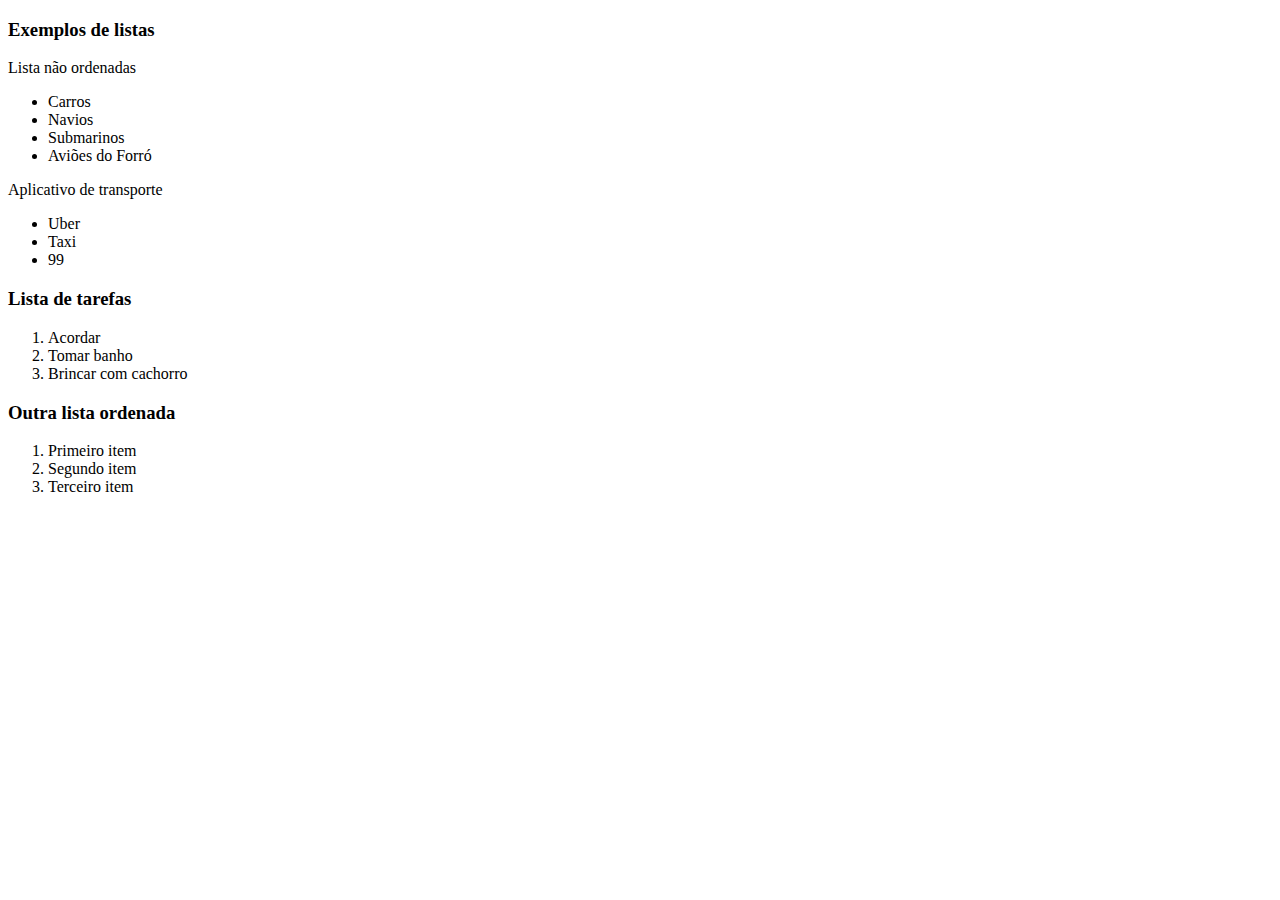
<file: 01.conceitos_basicos/index05.html>
<!DOCTYPE html>
<html lang="en">
<head>
    <meta charset="UTF-8">
    <meta name="viewport" content="width=device-width, initial-scale=1.0">
    <title>Lista</title>
</head>
<body>
    
    <h3>Exemplos de listas</h3>

    <p>Lista não ordenadas</p>

    <ul>
        <li>Carros</li>
        <li>Navios</li>
        <li>Submarinos</li>
        <li>Aviões do Forró</li>
    </ul>

    <p>Aplicativo de transporte</p>

    <!-- ul>li*3 -->
    <ul>
        <li>Uber</li>
        <li>Taxi</li>
        <li>99</li>
    </ul>

    <h3> Lista de tarefas</h3>    
    <ol>
        <li>Acordar</li>
        <li>Tomar banho</li>
        <li>Brincar com cachorro</li>
    </ol>

    <h3>Outra lista ordenada</h3>

    <ol>
        <li>Primeiro item</li>
        <li>Segundo item</li>
        <li>Terceiro item</li>
    </ol> 

</body>
</html>
</file>
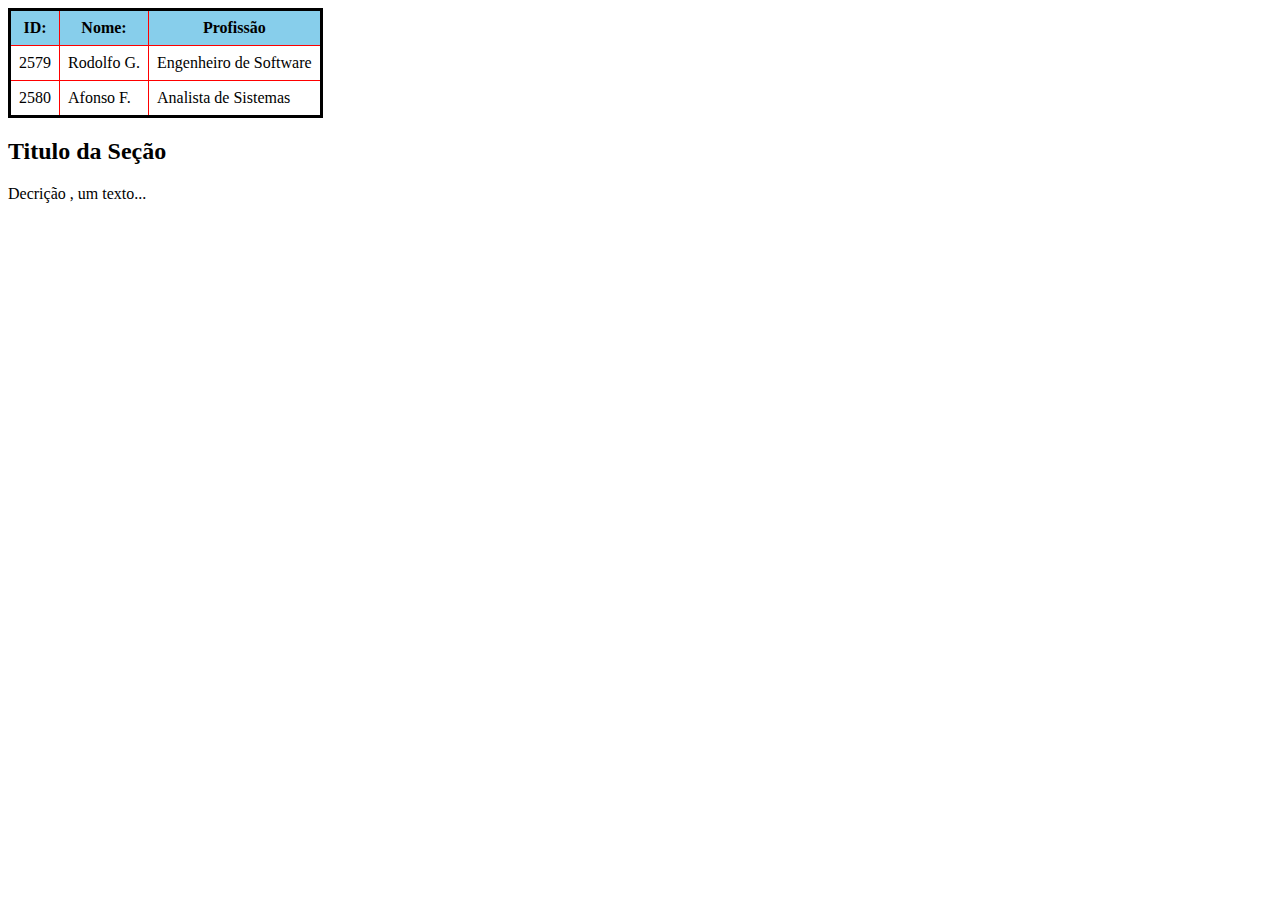
<file: 01.conceitos_basicos/index06.html>
<!DOCTYPE html>
<html lang="en">
<head>
    <meta charset="UTF-8">
    <meta name="viewport" content="width=device-width, initial-scale=1.0">
    <link rel="stylesheet" href="css/style.css">
    <title>06 - Gerando Tabelas</title>
</head>
<body>
    <table>
        <tr>         
            <th>ID:</th>
            <th>Nome:</th>
            <th>Profissão</th>
        </tr>
        <tr>
            <td>2579</td>
            <td>Rodolfo G.</td>
            <td>Engenheiro de Software</td>
        </tr>
        <tr>
            <td>2580</td>
            <td>Afonso F.</td>
            <td>Analista de Sistemas</td>
        </tr>
    </table>

    <div>
        <h2> Titulo da Seção</h2>
        <p>Decrição , um texto...</p>
    </div>

</body>
</html>
</file>
<file: 02.css/css/styles.css>
/* p {
    color: violet;
    font-size: 90px;
} */

/* 08 - Classes */


body{
    padding-bottom: 500px ;
}

.paragraph{

    background-color: #000;
    color:aqua;
    padding: 5px;
}

#exclusive-title{
    background-color: purple;
    color: beige;
    padding: 10px;
    font-size: 40px;
}

/* 10 */

h2 {
    border-bottom: 2px dotted red;
}

.titulo{
    border-bottom: 3px solid blue ;
}

#algum-titulo {
    border-bottom: 4px solid green ;
}

/* 11 */

.color-name{
    color: crimson;
}

/* 12 - HEX */
.hex{
    color: #55a398
}

.hex-2{
    color: #00eaff
}

/* 13 */

.simple-hex{
    /* color: #333333; */
    color: #333;

}

.simple-hex-2{
    /* color: #aa55ff; */
    color: #a5f;
}

/* 14 - RGB */

.rgb{
    color: rgb(255,0,0)
}

.mixed-rgb{
    color: rgb(199, 21, 47 )
}

.rgba{
    color: rgba(100, 199, 45, 0.3)
}

/* 16 hsl */

.hsl{
    color: hsl(100, 82%, 48%)
}

.hsl-2{
    color: hsl(201, 82%, 48%)
}

/* 17 background color  */

.bg{
    background-color: #000;
    color: yellow;
}

.bg-2{
    background-color: rgb(200, 20, 40);
    color: #00eaff;
}

/* 18 opacidade bg */

.bg-opacity{
    background-color: green;
    opacity: 0.8;
}

.bg-opacity-2{
    background-color: #999;
    color: #000; 
    opacity: 0.8;

}
/* 19  RGB com opacidade  */

.rgba-opacity{
    background-color: rgba(90,12,20, 0.2);
    color: #000;
}
/* 20 bg img */

.bg-image{
    padding: 10px;
    background-image: url(../img/nature.jpg);
    color: #fff;
}

/* 21 centralizar img no bg */

.centered-bg,
.not-centered-bg
{
    background-image: url(../img/bridge.jpg);
    height: 400px;
    width: 400px;
}
.centered-bg{
    background-position: center;
    background-size:cover;
}
/* 22 largura e altura */

.without-padding, 
.padding {
    background-color: #111;
    color: #fff;
}
.padding{
    background-color: #333;
    padding: 20px;
}
/* 23 height1 */


.height1{
    height: 200px;
    width: 100px;
    background-color: rebeccapurple;
}
.height2{
    height: 300px;
    background-color: #333;
}
/*  24 padding individual */

.padding-individual{
    background-color: #222;
    color: #fff;
    padding-top: 5px;
    padding-bottom: 40px;
    padding-left: 10px;
    padding-right: 20px;

    /* padding: 5px 20px 40px 10px;  */
}
/* 25 shorthand padding */

.shortpad{
    background-color: #444;
    color: #fff;
    padding: 6px 12px 18px 24px;
}
.shortpad-2{
    background-color: #555;
    color: #fff;
    /* padding: 10px 20px 10px 20px; */
    padding: 10px 20px;
}

/* 26 */

.w-border-box{
    background-color: #444;
    color: #fff;
    width: 400px;
    padding: 50px;

}
.border-box{
    background-color: #555;
    color: #fff;
    width: 400px;
    padding: 50px;
    box-sizing: border-box;
}

/* 27 borda */

.border{
    border: 5px solid red;
    padding: 10px;
}
.border2{
    border: 2px dotted red;
    padding: 25px;
    background-color: #999;
}

/* 28 bordas individuai */

.border-esquerda{
    border-left: 3px solid red; 
    
}

.border-abaixo{
    border-bottom: 5px double red;
}

/* 29 */

.arredondadas{
    border: 4px solid blue;
    background-color: #000;
    color: blue;
    padding: 15px;
    border-radius: 15px;
}
.arredondadas-2{
    background-color: #000;
    color: blue;
    padding: 15px;
    border-radius: 25px;
}

.margin{
    margin: 10px;
    background-color: #222;
}
.margin-2{
    margin-top: 10px;
    background-color: #222;
}
.margin-3{
    margin: 5px 10px 15px 20px;
    background-color: #666;
}

/* 31 */

.box-model{
    margin: 20px;
    background-color: aquamarine;
    /* padding: 15px 25px; */
    padding: 15px 25px 15px 25px;
    border: 2px solid red;
    border-radius: 7px;
    width: 200px;
    height: 400px;
}

/* 32 */

#box-model-desafio{
    margin: 15px;
    padding: 15px;
    border: 2px solid blue;
    background-color: antiquewhite;
    outline: 5px solid #952;
}

.desafio-title{
    background-color: #55a398;
    color: #fff;
    border: none;
}

/* 33 -  */
.text-aligned{
    text-align: right;
}

.container-center{
    text-align: center;
    background-color: antiquewhite;
    width: 300px;
    border: 2px solid red;
    margin-left: 130px;
    
}

/* 34 */

.underline{
    text-decoration: underline;
}
.line-trough{
    text-decoration: line-through;
}
.remover-underline{
    text-decoration: none;
    color: red;
}

/* 35 */

.upper{
    text-transform: uppercase;
}
.lower{
    text-transform: lowercase;
}
/* 36 */
.spacing{
    letter-spacing: 5px;
}

/* 37 */
.serif{
    font-family: Georgia;
}
.sans-serfi{
    font-family: Helvetica;
}
.monospace{
    font-family: "Courier New";
}
.cursive{
    font-family: cursive;
}
.fantasy{
    font-family: fantasy;
}
/* 38  */

.italic{
    font-style: italic;
}

.oblique{
    font-style: oblique;
}

/* 39 */

.thin,
.bold,
.bolder{
    font-family: Helvetica;
}
.thin{
    font-weight: 100;
}
.bold{ 
    font-weight: 600;
}
.bolder{
    font-weight: 900;
}

/* 40 */

.small{
    font-size: 6px;
}

.big{
    font-size: 78px;
}

.inline-box{
    width: 50px; 
    height: 50px;   
    background-color: #4f8;
    margin: 10px;
    display: inline-block;
}

.block{
    background-color: #333;
    margin: 10px;
    display: block;
}

/* 42 */
.invisible{
    display: none;
}

/* 43 */

.static{
    position: static;
    width: 150px; 
    height: 150px;   
    background-color: #4f8
}

/* 44 */
.relative{
    position: relative;
    background-color: #224;
    color:#fff;

    width: 100px;
    height: 100px;
    top: 100px;
    left: 40px;
}

.absolute{
    position: absolute;
    background-color: #964;
    color: #fff;
    width: 100px;
    height: 100px;
    top: 20px;
    right: 20px;
}
/* 46 */
.relative-container{
    width: 300px;
    height: 300px;
    border: 1px solid red;
    margin-top: 120px;
    position: relative;
}

.absolute-1,
.absolute-2{
    width: 50px;
    height: 50px;
    background-color: #422;
    position: absolute;
}

.absolute-1{
    top: 10px;
    left: 10px;
}

.absolute-2{
    bottom: 10px;
    right: 10px;
}
/* 47 */
.fixed{

    width: 100px;
    height: 100px;
    background-color: #851;
    border: 1px solid blue;
    position: fixed;
    top: 50px;
    right: 100px;
}

/* 48 */

.sticky{
    width: 100px;
    height: 100px;
    background-color: #994;
    border: 1px solid green;
    position: sticky;
    top: 10px;
}

.absolute-3,
.absolute-4,
.absolute-5{
    width: 50px;
    height: 50px;
    background-color: #123;
    position: absolute;
}

.absolute-3{
    top: 0;
    left: 0;
    z-index: 3;
}

.absolute-4{
    top: 10px;
    left: 10px;
    background-color: #246;
    z-index: 2;
}

.absolute-5{
    top: 40px;
    left: 40px;
    background-color: #453;
    z-index: 1;
}
</file>
<file: 02.css/css/list.css>
ul {
    border: 1px solid blue;
    padding: 10px;
}
li {
    color: darkblue;
}
</file>
<file: 02.css/css/titles.css>
h4 {
    background-color: magenta;
    color: white;
    font-size: 40px;
}

/* Sou um comentário */

/* 
Sou um 
comentário de 
Múltiplas linhas
*/
</file>
<file: 03.formularios/css/style.css>
body{
    padding-bottom: 500px ;
}
div{
    margin-bottom: 10px;
}
div input,
div label{
    display: block;
}
.radio label,
.radio input,
.radio span{
    display: inline-block;
}
</file>
<file: 04_proj_formulario/css/style.css>
* {
    margin: 0;
    padding: 0;
    font-family: Arial, Helvetica, sans-serif;
}

body{
    background-color: #f0ebf8;
}

h1,
h2,
h3,
h4,
h5 {
    color: #333
}

p,
label {
    color: #444
}

input{
    border: none;
    border-bottom: 1px solid #ccc;
    padding: 10px 0;
}

input[type="text"],
input[type="number"],
input[type="date"],
input[type="file"],
textarea{
    width: 400px;
}
textarea{
    padding: 10px 5px;
}

.header {
    background-color: #673ab7;
    padding: 20px;
    height: 160px;
}
.header h3{
    color: #fff;
    margin-top: 0;
}

.form-container{
    background-color:#fdfdfd
    ;
    width: 60%;
    margin: 0 auto;

}
/* Comentarios de testes do git */
.form-container{
    background-color: #fdfdfd;
    width: 60%;
    margin: 0 auto;
    position: relative;
    top: -62px;
}
.form-header{
    border-bottom: 1px solid #fdfdfd;
    height: 45px;
}

.form-header{
    color: #673ab7;
    border-bottom: 2px solid #673ab7;
    width: 100px;
    text-align: center;
    margin: 0 auto;
    text-transform: uppercase;
    height: 45px;
    line-height: 45px;
}

.form-body{
    padding: 30px;
}

.form-title{
    margin-bottom: 15px;
}

.form-body p{
    margin-bottom: 20px;
}
.required-field{
    color: #d80835;
}

.box-input{
    margin-bottom: 35px;
}

.block{
    display: block;
}
.optional-box{
    display: inline-block;
    margin: 0 30px 0;
}

.optional-list li{
    list-style: none;
    margin-bottom: 5px;
}

.box-input p{
    margin-bottom: 15px;
}

.btn-submit{
    background-color: #673ab7;
    color: #fff;
    border: 2px solid transparent;
    width: 150px;
    height: 50px;
    cursor: pointer;
    text-transform: uppercase;
    transition: 0.5;
}

.btn-submit:hover{
    background-color: #fff;
    border-color: #673ab7;
    color: #673ab7;
}
</file>
<file: offspring/css/style.css>
html{
    font-family: Helvetica;
    background-color: #ddd;
}

.container{
    background-color: #fff;
    max-width: 1100px;
    padding: 20px 50px;
    margin: 50px auto;
    position: relative;
}

.bold{
    font-weight: bold;
}

.header{
    text-align: center;
}

.main-title{
    font-size: 40px;
}

.main-paragraph{
    font-style: italic;
}

.featured-image{
    text-align: center;
    margin-top: 30px;
}
.biography-container{
    /* background-color: aqua; */
    padding: 25px 0;
    border-top: 1px dashed #ddd;
    border-bottom: 1px dashed #ddd;
}
.quotes-container{
    background-color: #ddd;
    padding: 30px;
    margin-top: 30px;
}
.quotes-container blockquote{
    font-weight: bold;
    font-size: 30px;
}
.quotes-container p{
    font-style: italic;
}

.curiosities-container{

    padding: 25px 0;
    margin: 25px 0;
    border-top: 1px dashed #ddd;
    border-bottom: 1px dashed #ddd;
}

.curiosities-container li{
    height: 30px;
}

.img-bold{
    font-weight: bold;
    text-align: center;
}
/* finalizado */
</file>
<file: 01.conceitos_basicos/css/style.css>
table{
    border: 3px solid black;
    border-collapse: collapse;
}
th, td {
    border: 1px solid red;
    padding: 8px;
}
th{
    background-color: skyblue;
}
</file>
